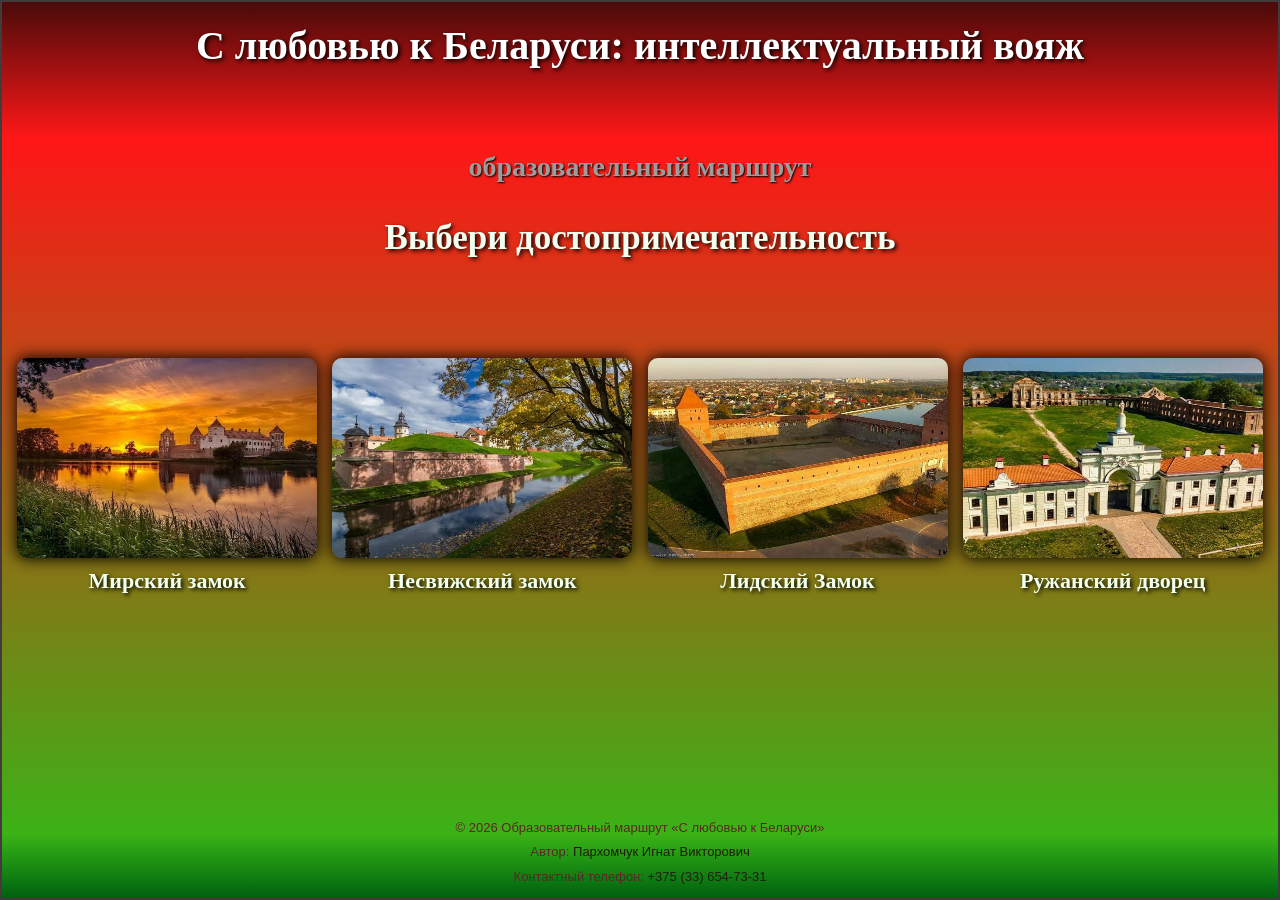
<file: index.html>
<!DOCTYPE html>
<html lang="ru">

<head>
    <meta charset="UTF-8">
    <meta name="viewport" content="width=device-width, initial-scale=1.0">
    <title>Образовательный маршрут «С любовью к Беларуси: интеллектуальный вояж»</title>
    <link rel="stylesheet" href="./css/style.css">
</head>

<body class="index">

    <div class="wrap-index">
        <h1>С любовью к Беларуси: интеллектуальный вояж</h1>
        <h2 class="podzagolovok">образовательный маршрут</h2>
        <h2 class="otstup">Выбери достопримечательность</h2>





        <div class="imges">

            <div class="standart_block">
                <div class="card">
                    <a href="./mir.html">
                        <img src="./img/mir1.jpg" alt="мирский замок" class="pict-index">
                    </a>
                </div>
                <h3 class="h3-index">Мирский замок</h3>

            </div>


            <div class="standart_block">
                <div class="card"><a href="./nesvig.html">
                        <img src="./img/nesv1.jpg" alt="несвижский замок" class="pict-index"></a></div>

                <h3 class="h3-index">Несвижский замок</h3>

            </div>




            <div class="standart_block">
                <div class="card"><a href="./lida.html">
                        <img src="./img/lida1.jpg" alt="лидский замок" class="pict-index"></a></div>
                <h3 class="h3-index">Лидский Замок</h3>

            </div>

            <div class="standart_block">
                <div class="card"><a href="./ruga.html">
                        <img src="./img/rujan1.jpg" alt="ружанский замок" class="pict-index"></a></div>
                <h3 class="h3-index">Ружанский дворец</h3>

            </div>





        </div>
        <footer class="footer">
            <div class="footer-content">
                <p>© 2026 Образовательный маршрут «С любовью к Беларуси»</p>
                <p>Автор: <span class="author-name">Пархомчук Игнат Викторович</span></p>
                <p>Контактный телефон: <a href="tel:+375336547331">+375 (33) 654-73-31</a></p>
            </div>
        </footer>

    </div>


</body>

</html>
</file>
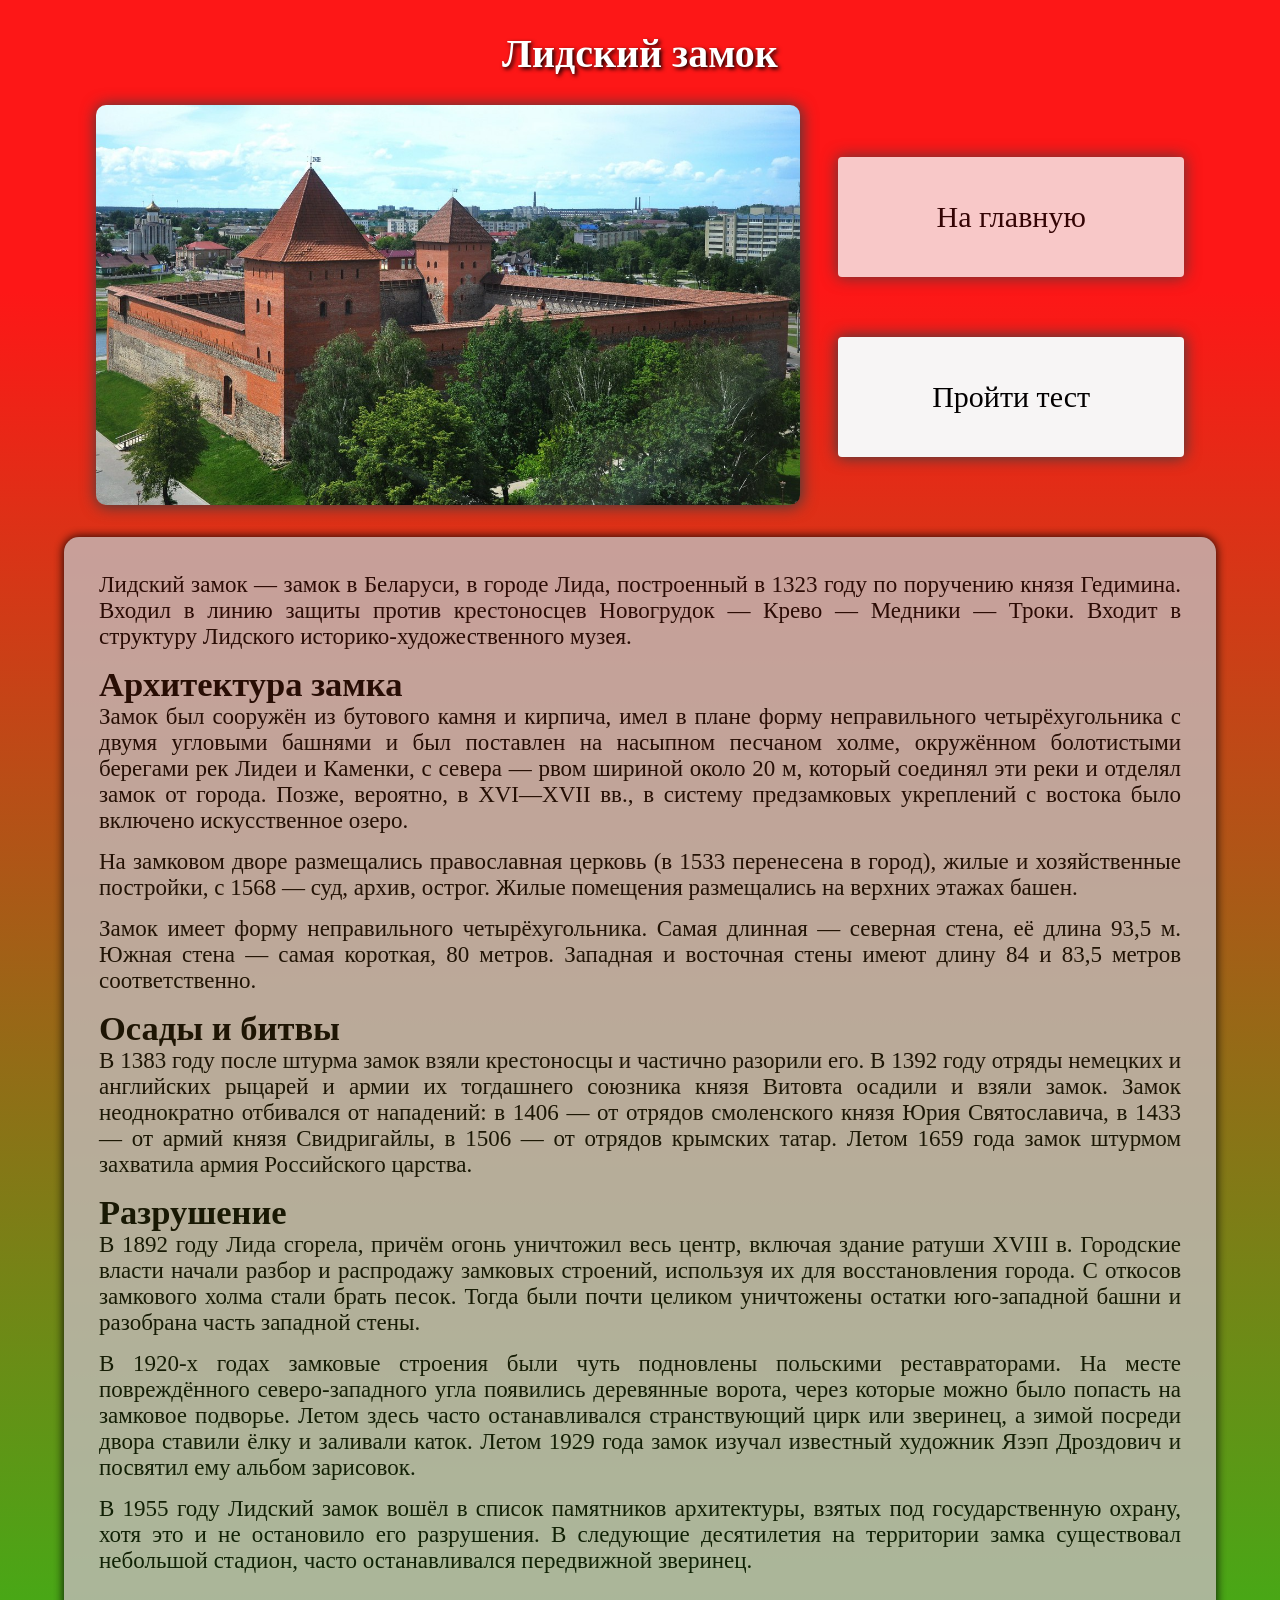
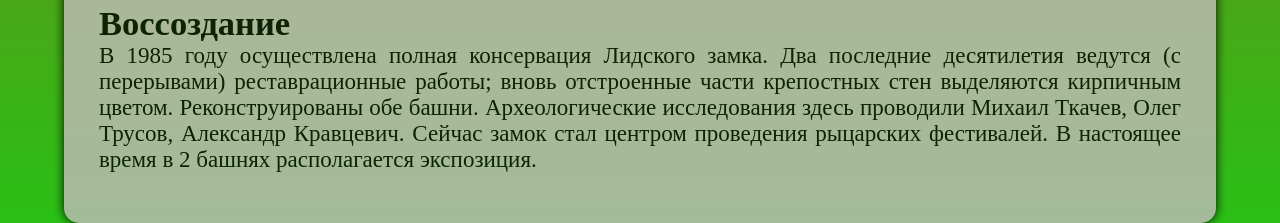
<file: lida.html>
<!DOCTYPE html>
<html lang="ru">

<head>
    <meta charset="UTF-8">
    <meta name="viewport" content="width=device-width, initial-scale=1.0">
    <title>Лидский замок</title>
    <link rel="stylesheet" href="./css/style.css">
    <link rel="stylesheet" href="./css/animate.css">
</head>

<body>
    <div class="wrap_mir">
        <h1 class="wow animate__fadeInDown" data-wow-delay=0.05s>Лидский замок</h1>
        <div class="block-top">

            <div><img src="./img/lida 23.jpg" alt="" class="mir2  wow animate__fadeInLeft" data-wow-delay=0.5s></div>

            <div class="interactive ">
                <div class="knopki vosvrat wow animate__fadeInRight" data-wow-delay=0.7s><a href="./index.html"
                        class="a-interactiv">На главную</a></div>
                <div class="knopki test wow animate__fadeInRight" data-wow-delay=0.9s><a href="./lida_test.html"
                        class="a-interactiv ">Пройти тест</a></div>
            </div>

        </div>

        <div class="mirinfo">
            <p>Лидский замок — замок в Беларуси, в городе Лида, построенный в 1323 году по поручению князя Гедимина.
                Входил в линию защиты против крестоносцев Новогрудок — Крево — Медники — Троки. Входит в структуру
                Лидского историко-художественного музея.
            </p>
            <h2> Архитектура замка</h2>
            <p>


                Замок был сооружён из бутового камня и кирпича, имел в плане форму неправильного четырёхугольника с
                двумя угловыми башнями и был поставлен на насыпном песчаном холме, окружённом болотистыми берегами рек
                Лидеи и Каменки, с севера — рвом шириной около 20 м, который соединял эти реки и отделял замок от
                города. Позже, вероятно, в XVI—XVII вв., в систему предзамковых укреплений с востока было включено
                искусственное озеро.</p>

            <p>На замковом дворе размещались православная церковь (в 1533 перенесена в город), жилые и хозяйственные
                постройки, с 1568 — суд, архив, острог. Жилые помещения размещались на верхних этажах башен.</p>

            <p>
                Замок имеет форму неправильного четырёхугольника. Самая длинная — северная стена, её длина 93,5 м. Южная
                стена — самая короткая, 80 метров. Западная и восточная стены имеют длину 84 и 83,5 метров
                соответственно.</p>
            <h2>Осады и битвы</h2>
            <p>
                В 1383 году после штурма замок взяли крестоносцы и частично разорили его. В 1392 году отряды немецких и
                английских рыцарей и армии их тогдашнего союзника князя Витовта осадили и взяли замок. Замок
                неоднократно отбивался от нападений: в 1406 — от отрядов смоленского князя Юрия Святославича, в 1433 —
                от армий князя Свидригайлы, в 1506 — от отрядов крымских татар. Летом 1659 года замок штурмом захватила
                армия Российского царства.</p>
            <h2>Разрушение</h2>
            <p>


                В 1892 году Лида сгорела, причём огонь уничтожил весь центр, включая здание ратуши XVIII в. Городские
                власти начали разбор и распродажу замковых строений, используя их для восстановления города. С откосов
                замкового холма стали брать песок. Тогда были почти целиком уничтожены остатки юго-западной башни и
                разобрана часть западной стены.</p>

            <p>В 1920-х годах замковые строения были чуть подновлены польскими реставраторами. На месте повреждённого
                северо-западного угла появились деревянные ворота, через которые можно было попасть на замковое
                подворье. Летом здесь часто останавливался странствующий цирк или зверинец, а зимой посреди двора
                ставили ёлку и заливали каток. Летом 1929 года замок изучал известный художник Язэп Дроздович и посвятил
                ему альбом зарисовок.</p>

            <p> В 1955 году Лидский замок вошёл в список памятников архитектуры, взятых под государственную охрану, хотя
                это и не остановило его разрушения. В следующие десятилетия на территории замка существовал небольшой
                стадион, часто останавливался передвижной зверинец.</p>
            </p>
            <h2>Воссоздание</h2>
            <p>
                В 1985 году осуществлена полная консервация Лидского замка. Два последние десятилетия ведутся (с
                перерывами) реставрационные работы; вновь отстроенные части крепостных стен выделяются кирпичным цветом.
                Реконструированы обе башни. Археологические исследования здесь проводили Михаил Ткачев, Олег Трусов,
                Александр Кравцевич. Сейчас замок стал центром проведения рыцарских фестивалей. В настоящее время в 2
                башнях располагается экспозиция.</p>
        </div>

    </div>

    <script src="js/wow.min.js"></script>
    <!-- <script src="js/main.js"></script> -->

    <script>
        var wow = new WOW({
            boxClass: 'wow',
            animateClass: 'animate__animated',  // 👈 вместо 'animated'
            offset: 0,
            mobile: true,
            live: true
        });
        wow.init();
    </script>
</body>

</html>
</file>
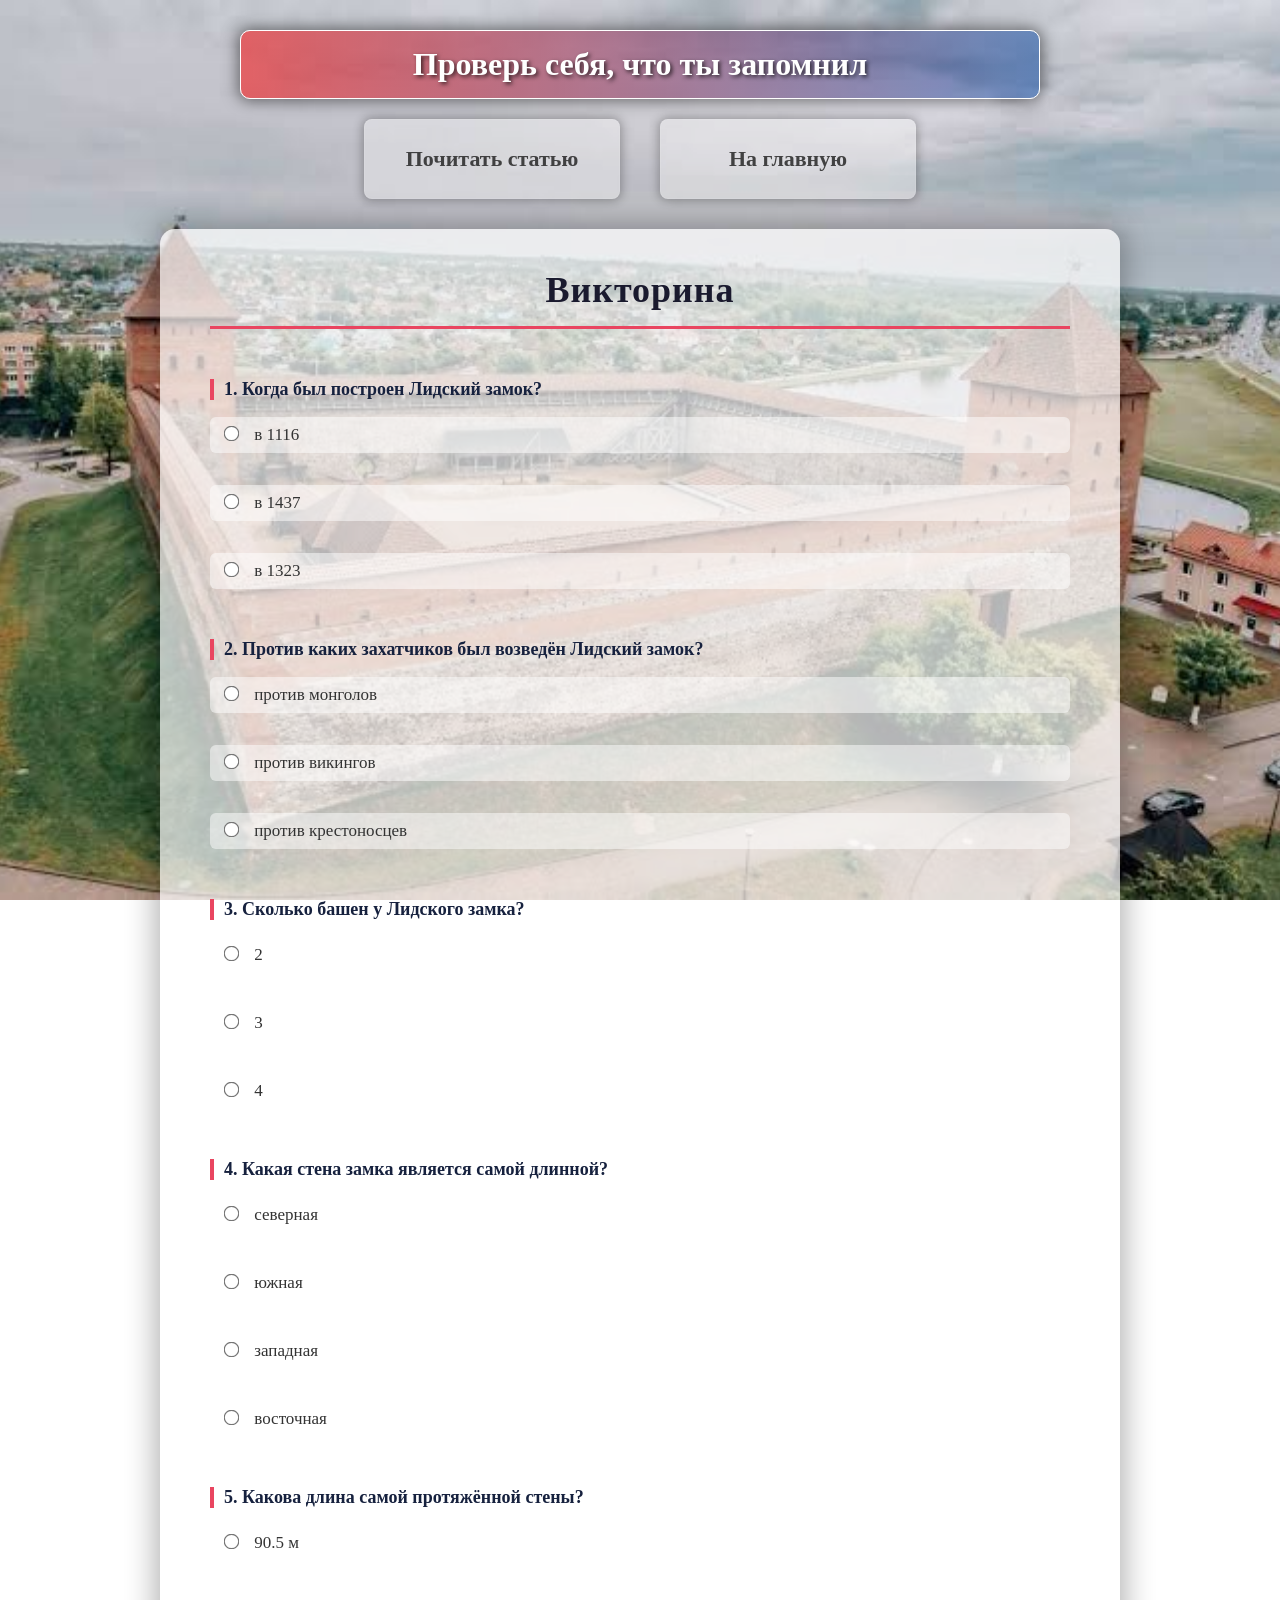
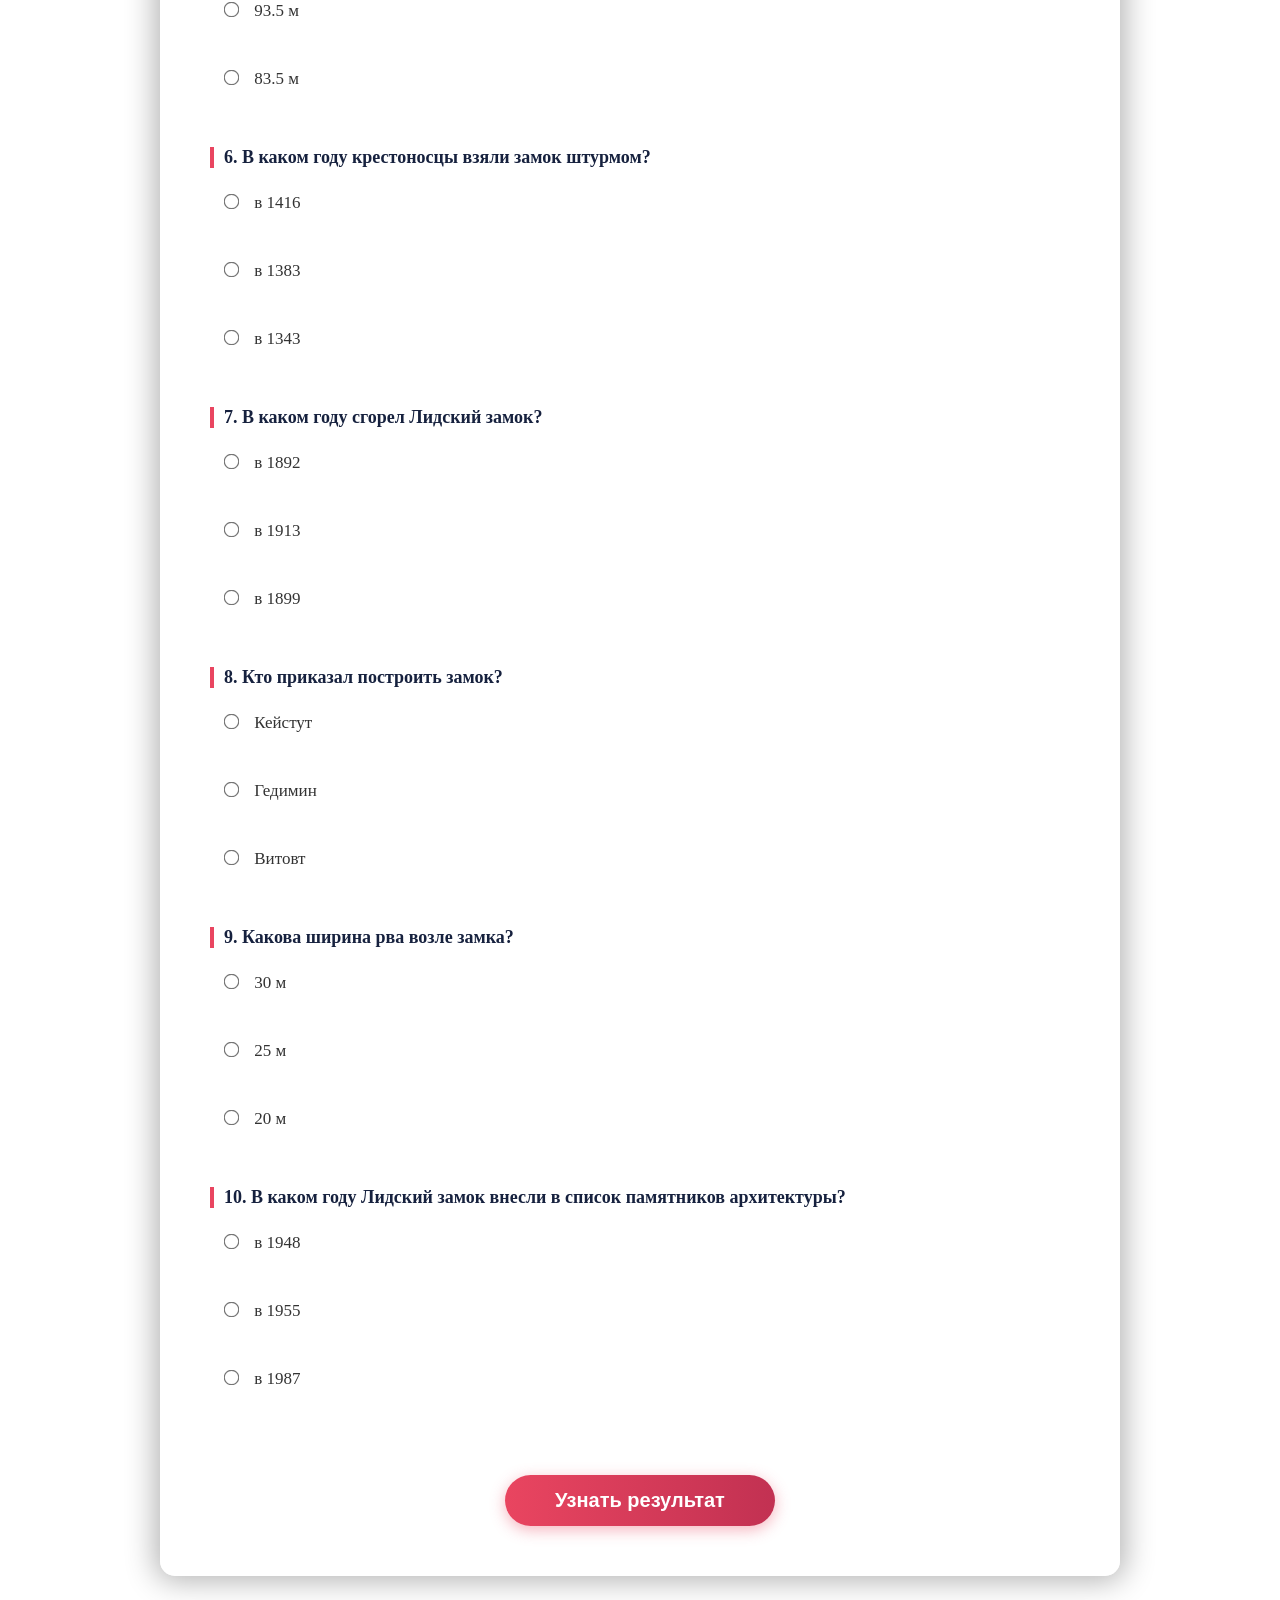
<file: lida_test.html>
<!DOCTYPE html>
<html lang="ru">

<head>
    <meta charset="UTF-8">
    <meta name="viewport" content="width=device-width, initial-scale=1.0">
    <title>Викторина по Лидскому замку</title>
    <link rel="stylesheet" href="./css/style.css">
    <link rel="stylesheet" href="./css/animate.css">
</head>

<body>
 <div class="wrap-lida_test">



        <h1 class="h1_test wow animate__fadeInDown" data-wow-delay=0.05s  > Проверь себя, что ты запомнил</h1>





        <div class="test_top_container">

            <div class="na_mir knopki mir-test-button wow animate__fadeInLeft" data-wow-delay=0.5s >
                <a href="./lida.html" class="a-interactiv">Почитать статью</a>
            </div>



            <div class="na_index knopki mir-test-button wow animate__fadeInRight" data-wow-delay=0.7s>
                <a href="./index.html" class="a-interactiv">На главную</a>
            </div>


        </div>


        <div div class="quiz-container">
            <h2>Викторина</h2>
            <form id="quizForm">
                <p>1. Когда был построен Лидский замок?</p>
                <label><input type="radio" name="q1" value="wrong"> в 1116</label><br>
                <label><input type="radio" name="q1" value="wrong"> в 1437</label><br>
                <label><input type="radio" name="q1" value="right"> в 1323</label><br>

                <p>2. Против каких захатчиков был возведён Лидский замок?</p>
                <label><input type="radio" name="q2" value="wrong"> против монголов</label><br>
                <label><input type="radio" name="q2" value="wrong"> против викингов</label><br>
                <label><input type="radio" name="q2" value="right"> против крестоносцев</label><br>

                <p>3. Сколько башен у Лидского замка?</p>
                <label><input type="radio" name="q3" value="right"> 2</label><br>
                <label><input type="radio" name="q3" value="wrong"> 3</label><br>
                <label><input type="radio" name="q3" value="wrong"> 4</label><br>
               

                <p>4. Какая стена замка является самой длинной?</p>
                <label><input type="radio" name="q4" value="right"> северная</label><br>
                <label><input type="radio" name="q4" value="wrong"> южная</label><br>
                <label><input type="radio" name="q4" value="wrong"> западная</label><br>
                <label><input type="radio" name="q4" value="wrong"> восточная</label><br>
                

                <p>5. Какова длина самой протяжённой стены?</p>
                <label><input type="radio" name="q5" value="wrong"> 90.5 м</label><br>
                <label><input type="radio" name="q5" value="right"> 93.5 м</label><br>
                <label><input type="radio" name="q5" value="wrong"> 83.5 м</label><br>

                <p>6. В каком году крестоносцы взяли замок штурмом?</p>
                <label><input type="radio" name="q6" value="wrong"> в 1416</label><br>
                <label><input type="radio" name="q6" value="right"> в 1383</label><br>
                <label><input type="radio" name="q6" value="wrong"> в 1343</label><br>

                <p>7. В каком году сгорел Лидский замок?</p>
                <label><input type="radio" name="q7" value="right"> в 1892</label><br>
                <label><input type="radio" name="q7" value="wrong"> в 1913</label><br>
                <label><input type="radio" name="q7" value="wrong"> в 1899</label><br>

                <p>8. Кто приказал построить замок?</p>
                <label><input type="radio" name="q8" value="wrong"> Кейстут</label><br>
                <label><input type="radio" name="q8" value="right"> Гедимин</label><br>
                <label><input type="radio" name="q8" value="wrong"> Витовт</label><br>

                <p>9. Какова ширина рва возле замка? </p>
                <label><input type="radio" name="q9" value="wrong"> 30 м</label><br>
                <label><input type="radio" name="q9" value="wrong"> 25 м</label><br>
                <label><input type="radio" name="q9" value="right"> 20 м</label><br>

                <p>10. В каком году Лидский замок внесли в список памятников архитектуры?</p>
                <label><input type="radio" name="q10" value="wrong"> в 1948</label><br>
                <label><input type="radio" name="q10" value="right"> в 1955</label><br>
                <label><input type="radio" name="q10" value="wrong"> в 1987</label><br>
                <br>
                <button type="button" onclick="checkQuiz()">Узнать результат</button>
            </form>
        </div>
        <div id="result"></div>


    </div>
    <script>
    function checkQuiz() {
        // ===== ВОПРОСЫ С RADIO (один ответ) =====
        const q1 = document.querySelector('input[name="q1"]:checked');
        const q2 = document.querySelector('input[name="q2"]:checked');
        const q3 = document.querySelector('input[name="q3"]:checked');
        const q4 = document.querySelector('input[name="q4"]:checked');
        const q5 = document.querySelector('input[name="q5"]:checked');
        const q6 = document.querySelector('input[name="q6"]:checked');
        const q7 = document.querySelector('input[name="q7"]:checked');
        const q8 = document.querySelector('input[name="q8"]:checked');
        const q9 = document.querySelector('input[name="q9"]:checked');
        const q10 = document.querySelector('input[name="q10"]:checked');

        // ===== ВОПРОС С CHECKBOX (несколько ответов) =====
        const q3Checked = document.querySelectorAll('input[name="q3"]:checked');
        
        let score = 0;
        let totalQuestions = 10;
        let correctAnswers = [];

        // ---- Проверка вопроса 1 ----
        if (q1 && q1.value === 'right') {
            score++;
            correctAnswers.push(1);
        }

        // ---- Проверка вопроса 2 ----
        if (q3 && q3.value === 'right') {
            score++;
            correctAnswers.push(3);
        }

        

        if (q2 && q2.value === 'right') {
            score++;
            correctAnswers.push(2);
        }

        // ---- Проверка вопроса 4 ----
        if (q4 && q4.value === 'right') {
            score++;
            correctAnswers.push(4);
        }

        // ---- Проверка вопроса 5 ----
        if (q5 && q5.value === 'right') {
            score++;
            correctAnswers.push(5);
        }

        // ---- Проверка вопроса 6 ----
        if (q6 && q6.value === 'right') {
            score++;
            correctAnswers.push(6);
        }

        // ---- Проверка вопроса 7 ----
        if (q7 && q7.value === 'right') {
            score++;
            correctAnswers.push(7);
        }

        // ---- Проверка вопроса 8 ----
        if (q8 && q8.value === 'right') {
            score++;
            correctAnswers.push(8);
        }

        // ---- Проверка вопроса 9 ----
        if (q9 && q9.value === 'right') {
            score++;
            correctAnswers.push(9);
        }

        // ---- Проверка вопроса 10 ----
        if (q10 && q10.value === 'right') {
            score++;
            correctAnswers.push(10);
        }

        // ===== ВЫВОД РЕЗУЛЬТАТА =====
        const resultDiv = document.getElementById('result');
        
        // Оценка в процентах
        const percentage = Math.round((score / totalQuestions) * 100);
        
        // Текст результата
        let message = `✅ Правильных ответов: ${score} из ${totalQuestions} (${percentage}%)`;
        
        // Дополнительные комментарии в зависимости от результата
        if (percentage === 100) {
            message += '  Отлично! Ты знаешь всё о Лидском замке!';
        } else if (percentage >= 80) {
            message += '  Хороший результат! Ты много запомнил!';
        } else if (percentage >= 60) {
            message += '  Неплохо, но стоит перечитать статью ещё раз.';
        } else if (percentage >= 40) {
            message += '  Попробуй ещё раз, внимательнее читай статью.';
        } else {
            message += '  Рекомендуем перечитать статью и пройти тест заново.';
        }

        // Показываем номера правильных вопросов
        if (correctAnswers.length > 0) {
            message += `<br><small>✅ Правильные ответы на следующие вопросы: ${correctAnswers.join(', ')}</small>`;
        }

        resultDiv.innerHTML = message;
        resultDiv.style.display = 'block';
        
        // Плавная прокрутка к результату
        resultDiv.scrollIntoView({ behavior: 'smooth', block: 'center' });
    }
</script>

    
        <script src="js/wow.min.js"></script>
    <!-- <script src="js/main.js"></script> -->

    <script>
    var wow = new WOW({
        boxClass: 'wow',
        animateClass: 'animate__animated',  // 👈 вместо 'animated'
        offset: 0,
        mobile: true,
        live: true
    });
    wow.init();
    </script>
    
</body>

</html>
</file>
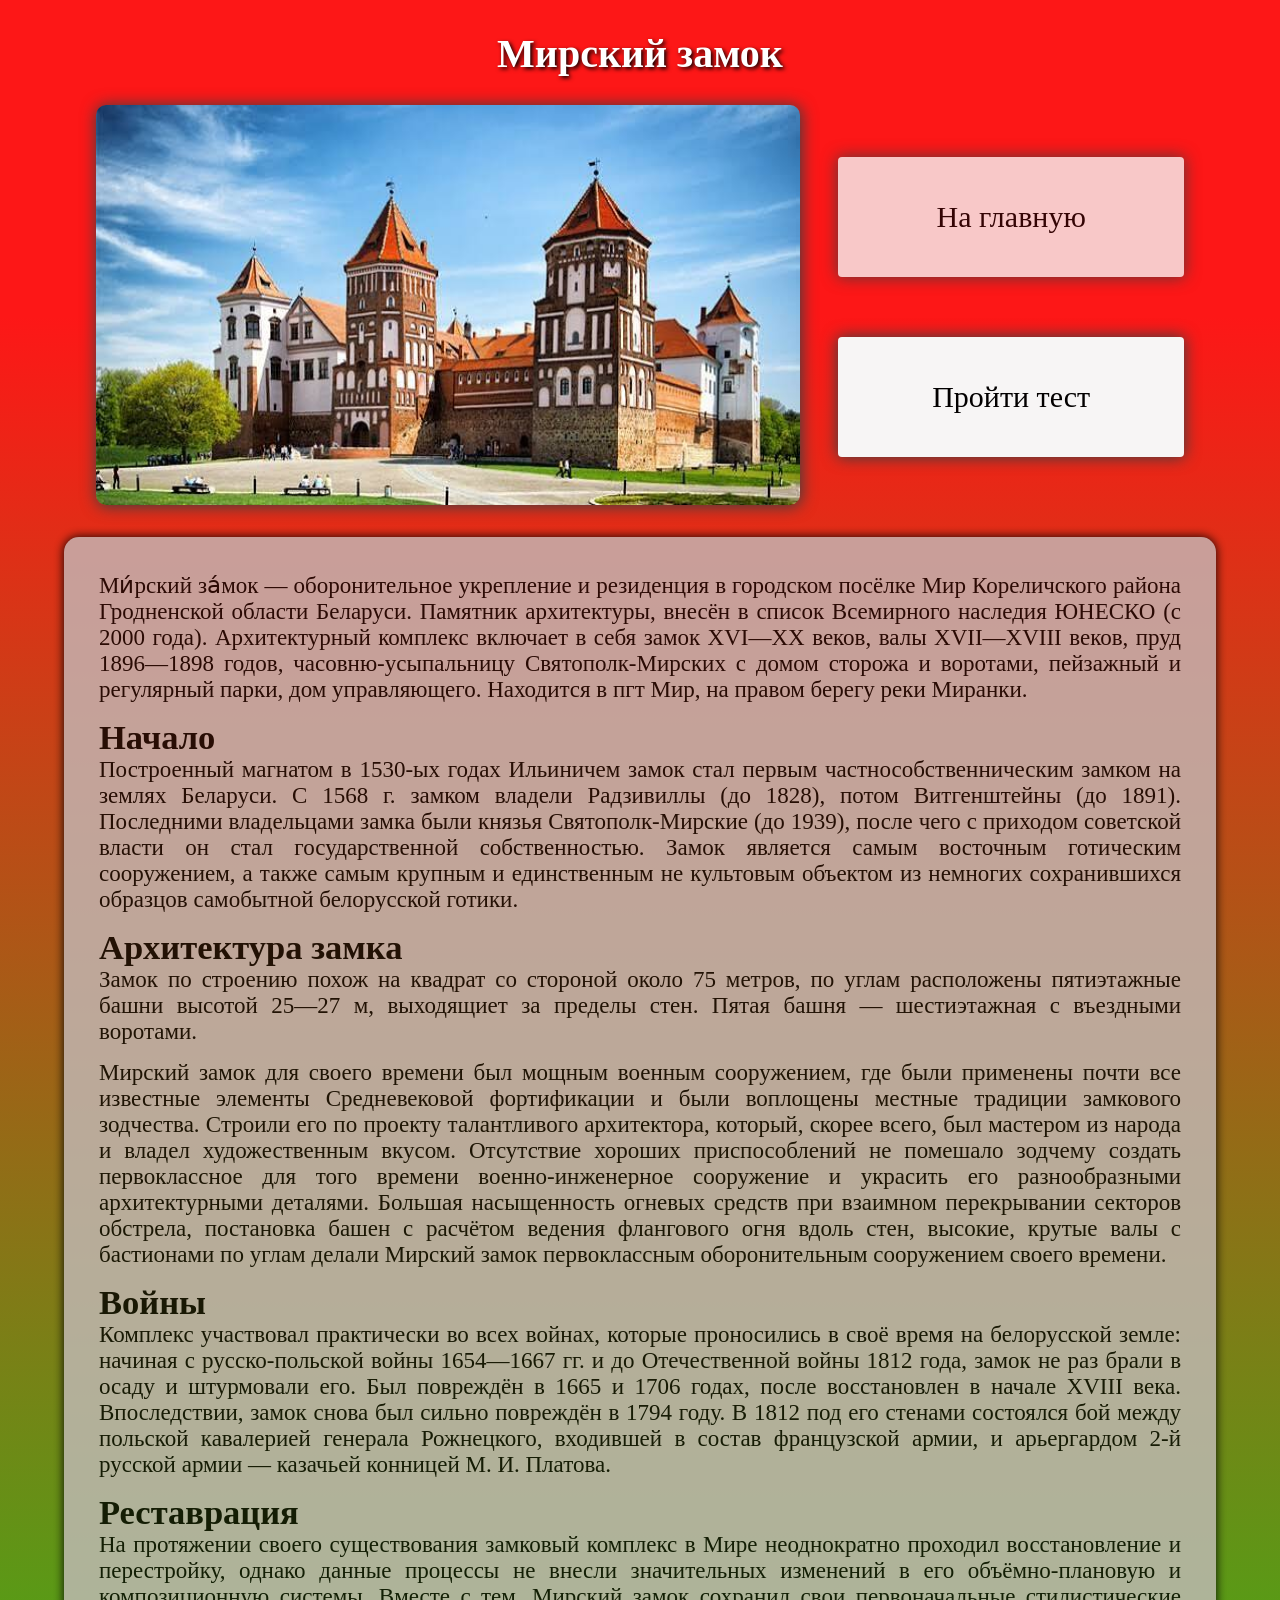
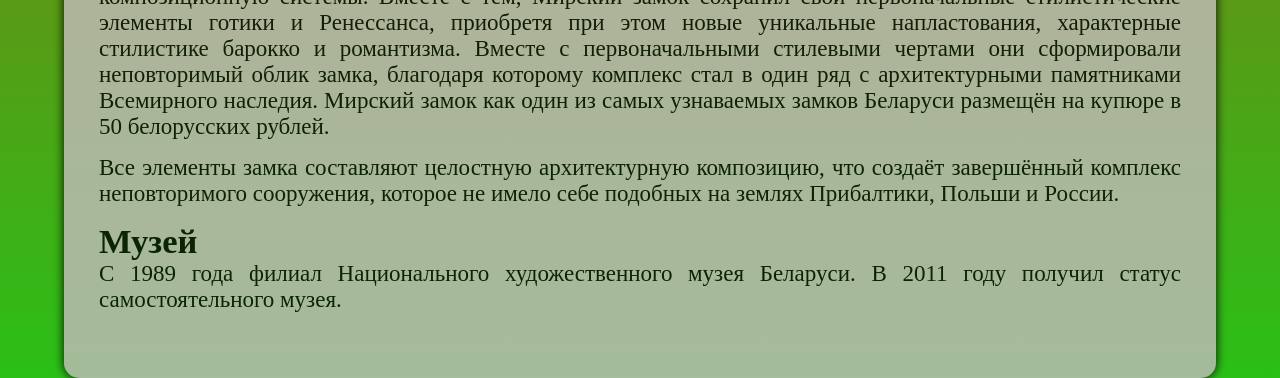
<file: mir.html>
<!DOCTYPE html>
<html lang="ru">

<head>
    <meta charset="UTF-8">
    <meta name="viewport" content="width=device-width, initial-scale=1.0">
    <title>Мирский замок</title>
    <link rel="stylesheet" href="./css/style.css">
    <link rel="stylesheet" href="./css/animate.css">
</head>

<body>

    <div class="wrap_mir">
    <h1 class="mir-h1 wow animate__fadeInDown" data-wow-delay=0.05s >Мирский замок</h1>
    <div class="block-top">

        <div ><img src="./img/mir_info.jpg" alt="" class="mir2  wow animate__fadeInLeft" data-wow-delay=0.5s></div>

        <div class="interactive ">
            <div class="knopki vosvrat wow animate__fadeInRight" data-wow-delay=0.7s><a href="./index.html" class="a-interactiv" >На главную</a></div>
            <div class="knopki test wow animate__fadeInRight" data-wow-delay=0.9s><a href="./mir_test.html" class="a-interactiv ">Пройти тест</a></div>
        </div>

    </div>

    <div class="mirinfo">
        <p >Ми́рский за́мок — оборонительное укрепление и резиденция в городском посёлке Мир Кореличского
            района Гродненской области Беларуси. Памятник архитектуры, внесён в список Всемирного наследия ЮНЕСКО (с
            2000 года). Архитектурный комплекс включает в себя замок XVI—XX веков, валы XVII—XVIII веков, пруд 1896—1898
            годов, часовню-усыпальницу Святополк-Мирских с домом сторожа и воротами, пейзажный и регулярный парки, дом
            управляющего. Находится в пгт Мир, на правом берегу реки Миранки.
        </p>
<h2>Начало</h2>
        <p>
            
            Построенный магнатом в 1530-ых годах Ильиничем замок стал первым частнособственническим замком на землях
            Беларуси. С 1568 г. замком владели Радзивиллы (до 1828), потом Витгенштейны (до 1891). Последними
            владельцами замка были князья Святополк-Мирские (до 1939), после чего с приходом советской власти он стал
            государственной собственностью. Замок является самым восточным готическим сооружением, а также самым крупным
            и единственным не культовым объектом из немногих сохранившихся образцов самобытной белорусской готики.</p>
<h2>Архитектура замка</h2>
            <p>Замок по строению похож на квадрат со стороной около 75 метров, по углам расположены пятиэтажные башни
            высотой 25—27 м, выходящиет за пределы стен. Пятая башня — шестиэтажная с въездными воротами.</p>
            <p>Мирский замок для своего времени был мощным военным сооружением, где были применены почти все известные
            элементы Средневековой фортификации и были воплощены местные традиции замкового зодчества. Строили его по
            проекту талантливого архитектора, который, скорее всего, был мастером из народа и владел художественным
            вкусом. Отсутствие хороших приспособлений не помешало зодчему создать первоклассное для того времени
            военно-инженерное сооружение и украсить его разнообразными архитектурными деталями. Большая насыщенность
            огневых средств при взаимном перекрывании секторов обстрела, постановка башен с расчётом ведения флангового
            огня вдоль стен, высокие, крутые валы с бастионами по углам делали Мирский замок первоклассным
            оборонительным сооружением своего времени.</p>
<h2>Войны</h2>
           <p> Комплекс участвовал практически во всех войнах, которые проносились в своё время на белорусской земле:
            начиная с русско-польской войны 1654—1667 гг. и до Отечественной войны 1812 года, замок не раз брали в осаду
            и штурмовали его. Был повреждён в 1665 и 1706 годах, после восстановлен в начале XVIII века. Впоследствии,
            замок снова был сильно повреждён в 1794 году. В 1812 под его стенами состоялся бой между польской кавалерией
            генерала Рожнецкого, входившей в состав французской армии, и арьергардом 2-й русской армии — казачьей
            конницей М. И. Платова.</p>

            <h2>Реставрация</h2>

            <p>На протяжении своего существования замковый комплекс в Мире неоднократно проходил восстановление и
            перестройку, однако данные процессы не внесли значительных изменений в его объёмно-плановую и композиционную
            системы. Вместе с тем, Мирский замок сохранил свои первоначальные стилистические элементы готики и
            Ренессанса, приобретя при этом новые уникальные напластования, характерные стилистике барокко и романтизма.
            Вместе с первоначальными стилевыми чертами они сформировали неповторимый облик замка, благодаря которому
            комплекс стал в один ряд с архитектурными памятниками Всемирного наследия. Мирский замок как один из самых
            узнаваемых замков Беларуси размещён на купюре в 50 белорусских рублей.</p>

           <p>Все элементы замка составляют целостную архитектурную композицию, что создаёт завершённый комплекс
            неповторимого сооружения, которое не имело себе подобных на землях Прибалтики, Польши и России.</p> 
<h2>Музей</h2>
           <p> С 1989 года филиал Национального художественного музея Беларуси. В 2011 году получил статус самостоятельного
            музея.</p>
        </p>
    </div>

    </div>
   
        <script src="js/wow.min.js"></script>
    <!-- <script src="js/main.js"></script> -->

    <script>
    var wow = new WOW({
        boxClass: 'wow',
        animateClass: 'animate__animated',  
        offset: 0,
        mobile: true,
        live: true
    });
    wow.init();
    </script>
</body>

</html>
</file>
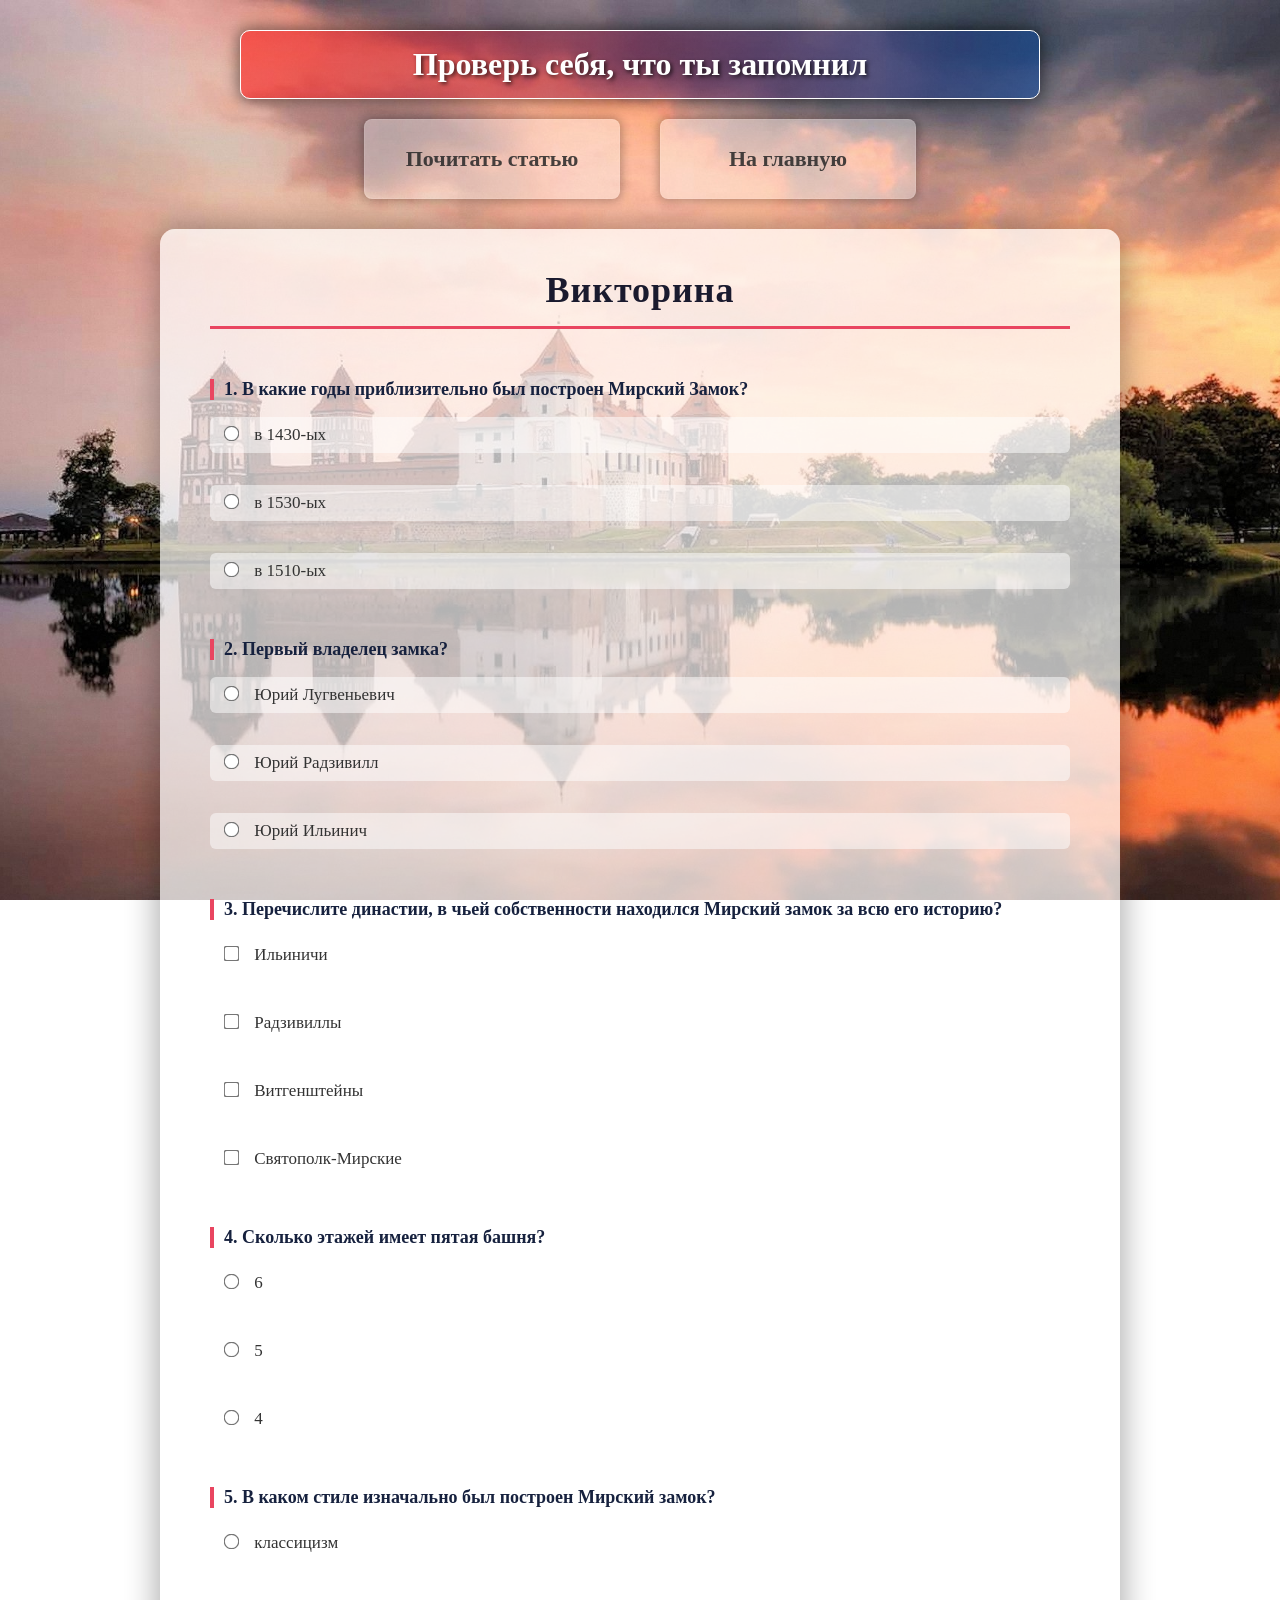
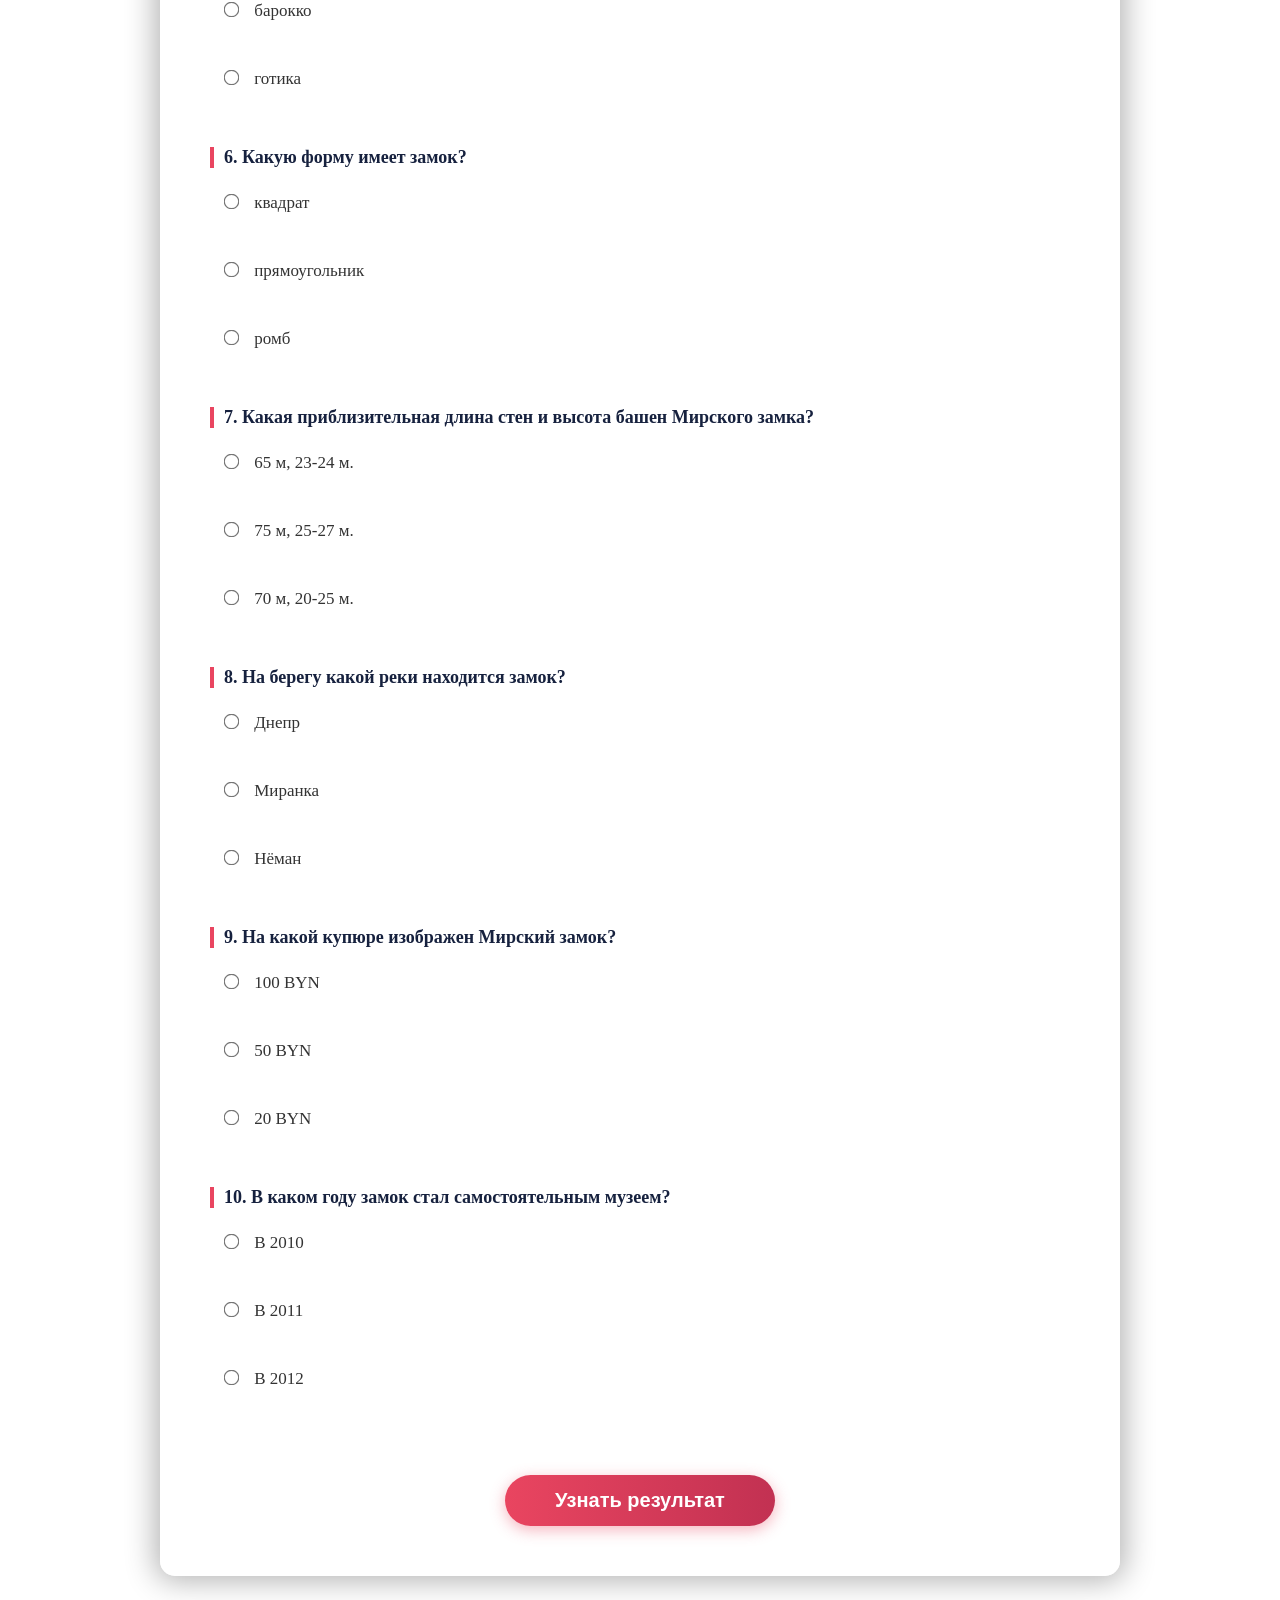
<file: mir_test.html>
<!DOCTYPE html>
<html lang="ru">

<head>
    <meta charset="UTF-8">
    <meta name="viewport" content="width=device-width, initial-scale=1.0">
    <title>Викторина по Мирскому замку</title>
    <link rel="stylesheet" href="./css/style.css">
    <link rel="stylesheet" href="./css/animate.css">
</head>

<body>

    <div class="wrap-mir_test">



        <h1 class="h1_test wow animate__fadeInDown" data-wow-delay=0.05s > Проверь себя, что ты запомнил</h1>





        <div class="test_top_container">

            <div class="na_mir knopki mir-test-button wow animate__fadeInLeft" data-wow-delay=0.5s>
                <a href="./mir.html" class="a-interactiv">Почитать статью</a>
            </div>



            <div class="na_index knopki mir-test-button wow animate__fadeInRight" data-wow-delay=0.7s>
                <a href="./index.html" class="a-interactiv">На главную</a>
            </div>


        </div>


        <div div class="quiz-container">
            <h2>Викторина</h2>
            <form id="quizForm">
                <p>1. В какие годы приблизительно был построен Мирский Замок?</p>
                <label><input type="radio" name="q1" value="wrong"> в 1430-ых</label><br>
                <label><input type="radio" name="q1" value="right"> в 1530-ых</label><br>
                <label><input type="radio" name="q1" value="wrong"> в 1510-ых</label><br>

                <p>2. Первый владелец замка?</p>
                <label><input type="radio" name="q2" value="wrong"> Юрий Лугвеньевич</label><br>
                <label><input type="radio" name="q2" value="wrong"> Юрий Радзивилл</label><br>
                <label><input type="radio" name="q2" value="right"> Юрий Ильинич</label><br>

                <p>3. Перечислите династии, в чьей собственности находился Мирский замок за всю его историю?</p>
                <label><input type="checkbox" name="q3" value="right"> Ильиничи</label><br>
                <label><input type="checkbox" name="q3" value="right"> Радзивиллы</label><br>
                <label><input type="checkbox" name="q3" value="right"> Витгенштейны</label><br>
                <label><input type="checkbox" name="q3" value="right"> Святополк-Мирские</label><br>

                <p>4. Сколько этажей имеет пятая башня?</p>
                <label><input type="radio" name="q4" value="right"> 6</label><br>
                <label><input type="radio" name="q4" value="wrong"> 5</label><br>
                <label><input type="radio" name="q4" value="wrong"> 4</label><br>

                <p>5. В каком стиле изначально был построен Мирский замок?</p>
                <label><input type="radio" name="q5" value="wrong"> классицизм</label><br>
                <label><input type="radio" name="q5" value="wrong"> барокко</label><br>
                <label><input type="radio" name="q5" value="right"> готика</label><br>

                <p>6. Какую форму имеет замок?</p>
                <label><input type="radio" name="q6" value="right"> квадрат</label><br>
                <label><input type="radio" name="q6" value="wrong"> прямоугольник</label><br>
                <label><input type="radio" name="q6" value="wrong"> ромб</label><br>

                <p>7. Какая приблизительная длина стен и высота башен Мирского замка?</p>
                <label><input type="radio" name="q7" value="wrong"> 65 м, 23-24 м.</label><br>
                <label><input type="radio" name="q7" value="right"> 75 м, 25-27 м.</label><br>
                <label><input type="radio" name="q7" value="wrong"> 70 м, 20-25 м.</label><br>

                <p>8. На берегу какой реки находится замок?</p>
                <label><input type="radio" name="q8" value="wrong"> Днепр</label><br>
                <label><input type="radio" name="q8" value="right"> Миранка</label><br>
                <label><input type="radio" name="q8" value="wrong"> Нёман</label><br>

                <p>9. На какой купюре изображен Мирский замок?</p>
                <label><input type="radio" name="q9" value="wrong"> 100 BYN</label><br>
                <label><input type="radio" name="q9" value="right"> 50 BYN</label><br>
                <label><input type="radio" name="q9" value="wrong"> 20 BYN</label><br>

                <p>10. В каком году замок стал самостоятельным музеем?</p>
                <label><input type="radio" name="q10" value="wrong"> В 2010</label><br>
                <label><input type="radio" name="q10" value="right"> В 2011</label><br>
                <label><input type="radio" name="q10" value="wrong"> В 2012</label><br>
                <br>
                <button type="button" onclick="checkQuiz()">Узнать результат</button>
            </form>
        </div>
        <div id="result"></div>


    </div>



<!-- 

    <script>
        function checkQuiz() {
            const q1 = document.querySelector('input[name="q1"]:checked');
            const q2 = document.querySelector('input[name="q2"]:checked');
            const q3 = document.querySelector('input[name="q3"]:checked');
            const q4 = document.querySelector('input[name="q4"]:checked');
            const q5 = document.querySelector('input[name="q5"]:checked');
            const q6 = document.querySelector('input[name="q6"]:checked');
            const q7 = document.querySelector('input[name="q7"]:checked');
            const q8 = document.querySelector('input[name="q8"]:checked');
            const q9 = document.querySelector('input[name="q9"]:checked');
            const q10 = document.querySelector('input[name="q10"]:checked');
            let score = 0;

            if (q1 && q1.value === 'right') score++;
            if (q2 && q2.value === 'right') score++;

            if (q3 && q3.value === 'right') score++;
            if (q4 && q4.value === 'right') score++;

            if (q5 && q5.value === 'right') score++;
            if (q6 && q6.value === 'right') score++;

            if (q7 && q7.value === 'right') score++;
            if (q8 && q8.value === 'right') score++;

            if (q9 && q9.value === 'right') score++;
            if (q10 && q10.value === 'right') score++;


            document.getElementById('result').innerText = `Правильных ответов: ${score} из 10`;
        }
    </script> -->


    <script>
    function checkQuiz() {
        // ===== ВОПРОСЫ С RADIO (один ответ) =====
        const q1 = document.querySelector('input[name="q1"]:checked');
        const q2 = document.querySelector('input[name="q2"]:checked');
        const q4 = document.querySelector('input[name="q4"]:checked');
        const q5 = document.querySelector('input[name="q5"]:checked');
        const q6 = document.querySelector('input[name="q6"]:checked');
        const q7 = document.querySelector('input[name="q7"]:checked');
        const q8 = document.querySelector('input[name="q8"]:checked');
        const q9 = document.querySelector('input[name="q9"]:checked');
        const q10 = document.querySelector('input[name="q10"]:checked');

        // ===== ВОПРОС С CHECKBOX (несколько ответов) =====
        const q3Checked = document.querySelectorAll('input[name="q3"]:checked');
        
        let score = 0;
        let totalQuestions = 10;
        let correctAnswers = [];

        // ---- Проверка вопроса 1 ----
        if (q1 && q1.value === 'right') {
            score++;
            correctAnswers.push(1);
        }

        // ---- Проверка вопроса 2 ----
        if (q2 && q2.value === 'right') {
            score++;
            correctAnswers.push(2);
        }

        // ---- Проверка вопроса 3 (checkbox) ----
        // Правильные ответы: все 4 варианта должны быть отмечены
        const correctValues = ['right', 'right', 'right', 'right'];
        let allChecked = true;
        
        if (q3Checked.length === 4) {
            q3Checked.forEach((el, index) => {
                if (el.value !== correctValues[index]) {
                    allChecked = false;
                }
            });
        } else {
            allChecked = false;
        }

        if (allChecked) {
            score++;
            correctAnswers.push(3);
        }

        // ---- Проверка вопроса 4 ----
        if (q4 && q4.value === 'right') {
            score++;
            correctAnswers.push(4);
        }

        // ---- Проверка вопроса 5 ----
        if (q5 && q5.value === 'right') {
            score++;
            correctAnswers.push(5);
        }

        // ---- Проверка вопроса 6 ----
        if (q6 && q6.value === 'right') {
            score++;
            correctAnswers.push(6);
        }

        // ---- Проверка вопроса 7 ----
        if (q7 && q7.value === 'right') {
            score++;
            correctAnswers.push(7);
        }

        // ---- Проверка вопроса 8 ----
        if (q8 && q8.value === 'right') {
            score++;
            correctAnswers.push(8);
        }

        // ---- Проверка вопроса 9 ----
        if (q9 && q9.value === 'right') {
            score++;
            correctAnswers.push(9);
        }

        // ---- Проверка вопроса 10 ----
        if (q10 && q10.value === 'right') {
            score++;
            correctAnswers.push(10);
        }

        // ===== ВЫВОД РЕЗУЛЬТАТА =====
        const resultDiv = document.getElementById('result');
        
        // Оценка в процентах
        const percentage = Math.round((score / totalQuestions) * 100);
        
        // Текст результата
        let message = `✅ Правильных ответов: ${score} из ${totalQuestions} (${percentage}%)`;
        
        // Дополнительные комментарии в зависимости от результата
        if (percentage === 100) {
            message += '  Отлично! Ты знаешь всё о Мирском замке!';
        } else if (percentage >= 80) {
            message += '  Хороший результат! Ты много запомнил!';
        } else if (percentage >= 60) {
            message += '  Неплохо, но стоит перечитать статью ещё раз.';
        } else if (percentage >= 40) {
            message += '  Попробуй ещё раз, внимательнее читай статью.';
        } else {
            message += '  Рекомендуем перечитать статью и пройти тест заново.';
        }

        // Показываем номера правильных вопросов
        if (correctAnswers.length > 0) {
            message += `<br><small>✅ Правильные ответы на следующие вопросы: ${correctAnswers.join(', ')}</small>`;
        }

        resultDiv.innerHTML = message;
        resultDiv.style.display = 'block';
        
        // Плавная прокрутка к результату
        resultDiv.scrollIntoView({ behavior: 'smooth', block: 'center' });
    }
</script>

    
        <script src="js/wow.min.js"></script>
    <!-- <script src="js/main.js"></script> -->

    <script>
    var wow = new WOW({
        boxClass: 'wow',
        animateClass: 'animate__animated',  // 👈 вместо 'animated'
        offset: 0,
        mobile: true,
        live: true
    });
    wow.init();
    </script>
</body>

</html>
</file>
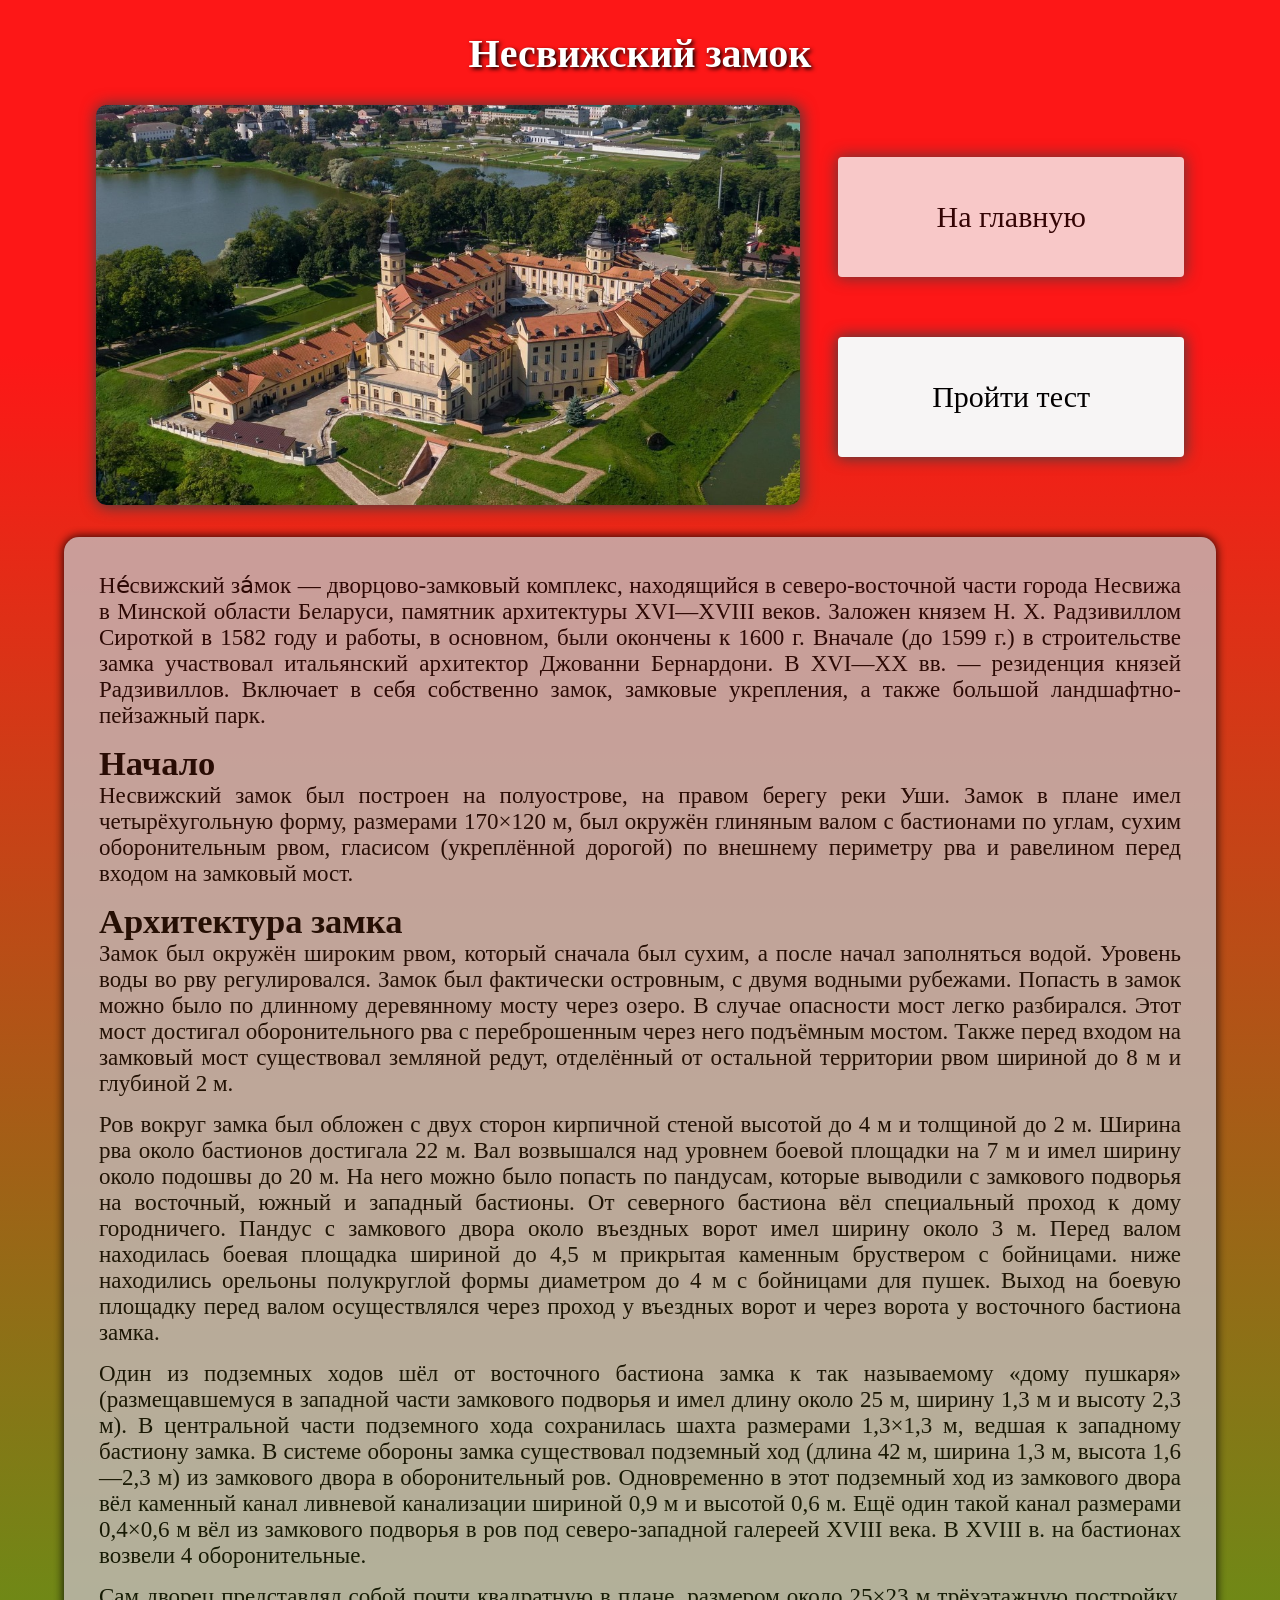
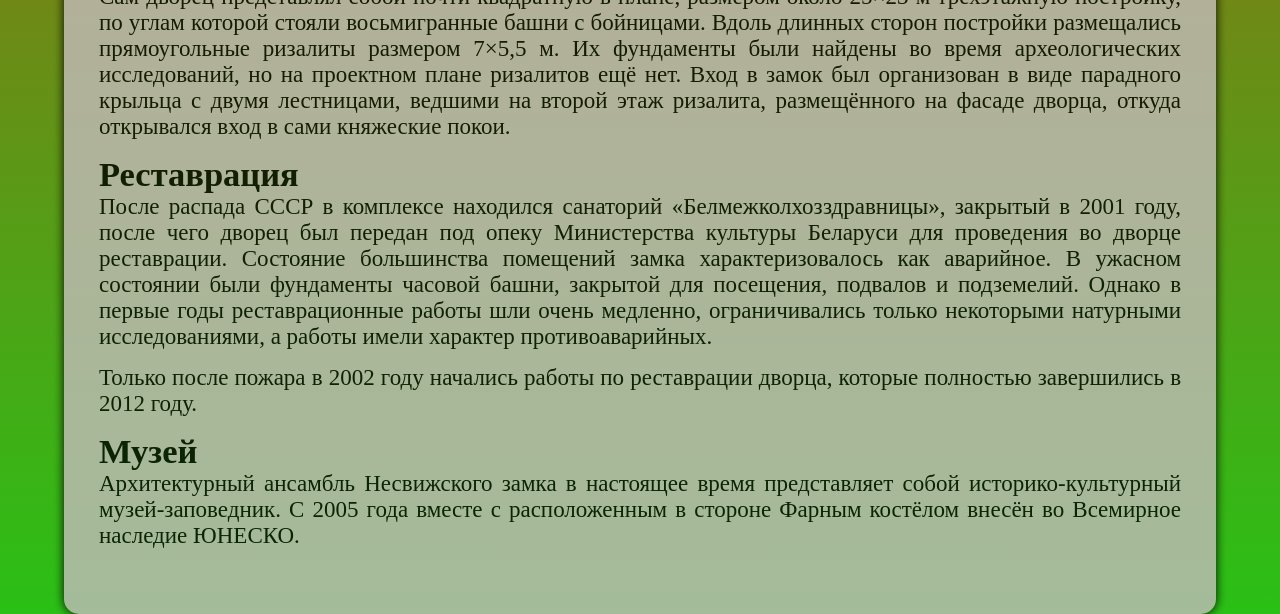
<file: nesvig.html>
<!DOCTYPE html>
<html lang="ru">
<head>
    <meta charset="UTF-8">
    <meta name="viewport" content="width=device-width, initial-scale=1.0">
    <title>Несвижский замок</title>
    <link rel="stylesheet" href="./css/style.css">
    <link rel="stylesheet" href="./css/animate.css">
</head>
<body>
    <div class="wrap_mir">
    <h1 class="wow animate__fadeInDown" data-wow-delay=0.05s>Несвижский замок</h1>
    <div class="block-top">

        <div ><img src="./img/nesvig doc.jpg" alt="" class="mir2  wow animate__fadeInLeft" data-wow-delay=0.5s></div>

        <div class="interactive ">
            <div class="knopki vosvrat wow animate__fadeInRight" data-wow-delay=0.7s><a href="./index.html" class="a-interactiv" >На главную</a></div>
            <div class="knopki test wow animate__fadeInRight" data-wow-delay=0.9s><a href="./nesvigr_test.html" class="a-interactiv ">Пройти тест</a></div>
        </div>

    </div>

    <div class="mirinfo">
        <p >Не́свижский за́мок — дворцово-замковый комплекс, находящийся в северо-восточной части города Несвижа в Минской области Беларуси, памятник архитектуры XVI—XVIII веков. Заложен князем Н. Х. Радзивиллом Сироткой в 1582 году и работы, в основном, были окончены к 1600 г. Вначале (до 1599 г.) в строительстве замка участвовал итальянский архитектор Джованни Бернардони. В XVI—XX вв. — резиденция князей Радзивиллов. Включает в себя собственно замок, замковые укрепления, а также большой ландшафтно-пейзажный парк.
        </p>
<h2>Начало</h2>
        <p>

            Несвижский замок был построен на полуострове, на правом берегу реки Уши. Замок в плане имел четырёхугольную форму, размерами 170×120 м, был окружён глиняным валом с бастионами по углам, сухим оборонительным рвом, гласисом (укреплённой дорогой) по внешнему периметру рва и равелином перед входом на замковый мост.</p>
<h2>Архитектура замка</h2>
            <p>Замок был окружён широким рвом, который сначала был сухим, а после начал заполняться водой. Уровень воды во рву регулировался. Замок был фактически островным, с двумя водными рубежами. Попасть в замок можно было по длинному деревянному мосту через озеро. В случае опасности мост легко разбирался. Этот мост достигал оборонительного рва с переброшенным через него подъёмным мостом. Также перед входом на замковый мост существовал земляной редут, отделённый от остальной территории рвом шириной до 8 м и глубиной 2 м.</p>

           <p> Ров вокруг замка был обложен с двух сторон кирпичной стеной высотой до 4 м и толщиной до 2 м. Ширина рва около бастионов достигала 22 м. Вал возвышался над уровнем боевой площадки на 7 м и имел ширину около подошвы до 20 м. На него можно было попасть по пандусам, которые выводили с замкового подворья на восточный, южный и западный бастионы. От северного бастиона вёл специальный проход к дому городничего. Пандус с замкового двора около въездных ворот имел ширину около 3 м. Перед валом находилась боевая площадка шириной до 4,5 м прикрытая каменным бруствером с бойницами. ниже находились орельоны полукруглой формы диаметром до 4 м с бойницами для пушек. Выход на боевую площадку перед валом осуществлялся через проход у въездных ворот и через ворота у восточного бастиона замка.</p>

            <p>Один из подземных ходов шёл от восточного бастиона замка к так называемому «дому пушкаря» (размещавшемуся в западной части замкового подворья и имел длину около 25 м, ширину 1,3 м и высоту 2,3 м). В центральной части подземного хода сохранилась шахта размерами 1,3×1,3 м, ведшая к западному бастиону замка. В системе обороны замка существовал подземный ход (длина 42 м, ширина 1,3 м, высота 1,6—2,3 м) из замкового двора в оборонительный ров. Одновременно в этот подземный ход из замкового двора вёл каменный канал ливневой канализации шириной 0,9 м и высотой 0,6 м. Ещё один такой канал размерами 0,4×0,6 м вёл из замкового подворья в ров под северо-западной галереей XVIII века. В XVIII в. на бастионах возвели 4 оборонительные.</p>
            

            <p>Сам дворец представлял собой почти квадратную в плане, размером около 25×23 м трёхэтажную постройку, по углам которой стояли восьмигранные башни с бойницами. Вдоль длинных сторон постройки размещались прямоугольные ризалиты размером 7×5,5 м. Их фундаменты были найдены во время археологических исследований, но на проектном плане ризалитов ещё нет. Вход в замок был организован в виде парадного крыльца с двумя лестницами, ведшими на второй этаж ризалита, размещённого на фасаде дворца, откуда открывался вход в сами княжеские покои.</p>
<h2>Реставрация

</h2>
           <p>После распада СССР в комплексе находился санаторий «Белмежколхозздравницы», закрытый в 2001 году, после чего дворец был передан под опеку Министерства культуры Беларуси для проведения во дворце реставрации. Состояние большинства помещений замка характеризовалось как аварийное. В ужасном состоянии были фундаменты часовой башни, закрытой для посещения, подвалов и подземелий. Однако в первые годы реставрационные работы шли очень медленно, ограничивались только некоторыми натурными исследованиями, а работы имели характер противоаварийных.</p> 
           <p>Только после пожара в 2002 году начались работы по реставрации дворца, которые полностью завершились в 2012 году.</p>
<h2>Музей</h2>
           <p>Архитектурный ансамбль Несвижского замка в настоящее время представляет собой историко-культурный музей-заповедник. С 2005 года вместе с расположенным в стороне Фарным костёлом внесён во Всемирное наследие ЮНЕСКО.</p>
        </p>
        
    </div>

    </div>
   
        <script src="js/wow.min.js"></script>
    <!-- <script src="js/main.js"></script> -->

    <script>
    var wow = new WOW({
        boxClass: 'wow',
        animateClass: 'animate__animated',  // 👈 вместо 'animated'
        offset: 0,
        mobile: true,
        live: true
    });
    wow.init();
    </script>
<!-- Code injected by live-server -->
<script>
	// <![CDATA[  <-- For SVG support
	if ('WebSocket' in window) {
		(function () {
			function refreshCSS() {
				var sheets = [].slice.call(document.getElementsByTagName("link"));
				var head = document.getElementsByTagName("head")[0];
				for (var i = 0; i < sheets.length; ++i) {
					var elem = sheets[i];
					var parent = elem.parentElement || head;
					parent.removeChild(elem);
					var rel = elem.rel;
					if (elem.href && typeof rel != "string" || rel.length == 0 || rel.toLowerCase() == "stylesheet") {
						var url = elem.href.replace(/(&|\?)_cacheOverride=\d+/, '');
						elem.href = url + (url.indexOf('?') >= 0 ? '&' : '?') + '_cacheOverride=' + (new Date().valueOf());
					}
					parent.appendChild(elem);
				}
			}
			var protocol = window.location.protocol === 'http:' ? 'ws://' : 'wss://';
			var address = protocol + window.location.host + window.location.pathname + '/ws';
			var socket = new WebSocket(address);
			socket.onmessage = function (msg) {
				if (msg.data == 'reload') window.location.reload();
				else if (msg.data == 'refreshcss') refreshCSS();
			};
			if (sessionStorage && !sessionStorage.getItem('IsThisFirstTime_Log_From_LiveServer')) {
				console.log('Live reload enabled.');
				sessionStorage.setItem('IsThisFirstTime_Log_From_LiveServer', true);
			}
		})();
	}
	else {
		console.error('Upgrade your browser. This Browser is NOT supported WebSocket for Live-Reloading.');
	}
	// ]]>
</script>
    
</body>
</html>
</file>
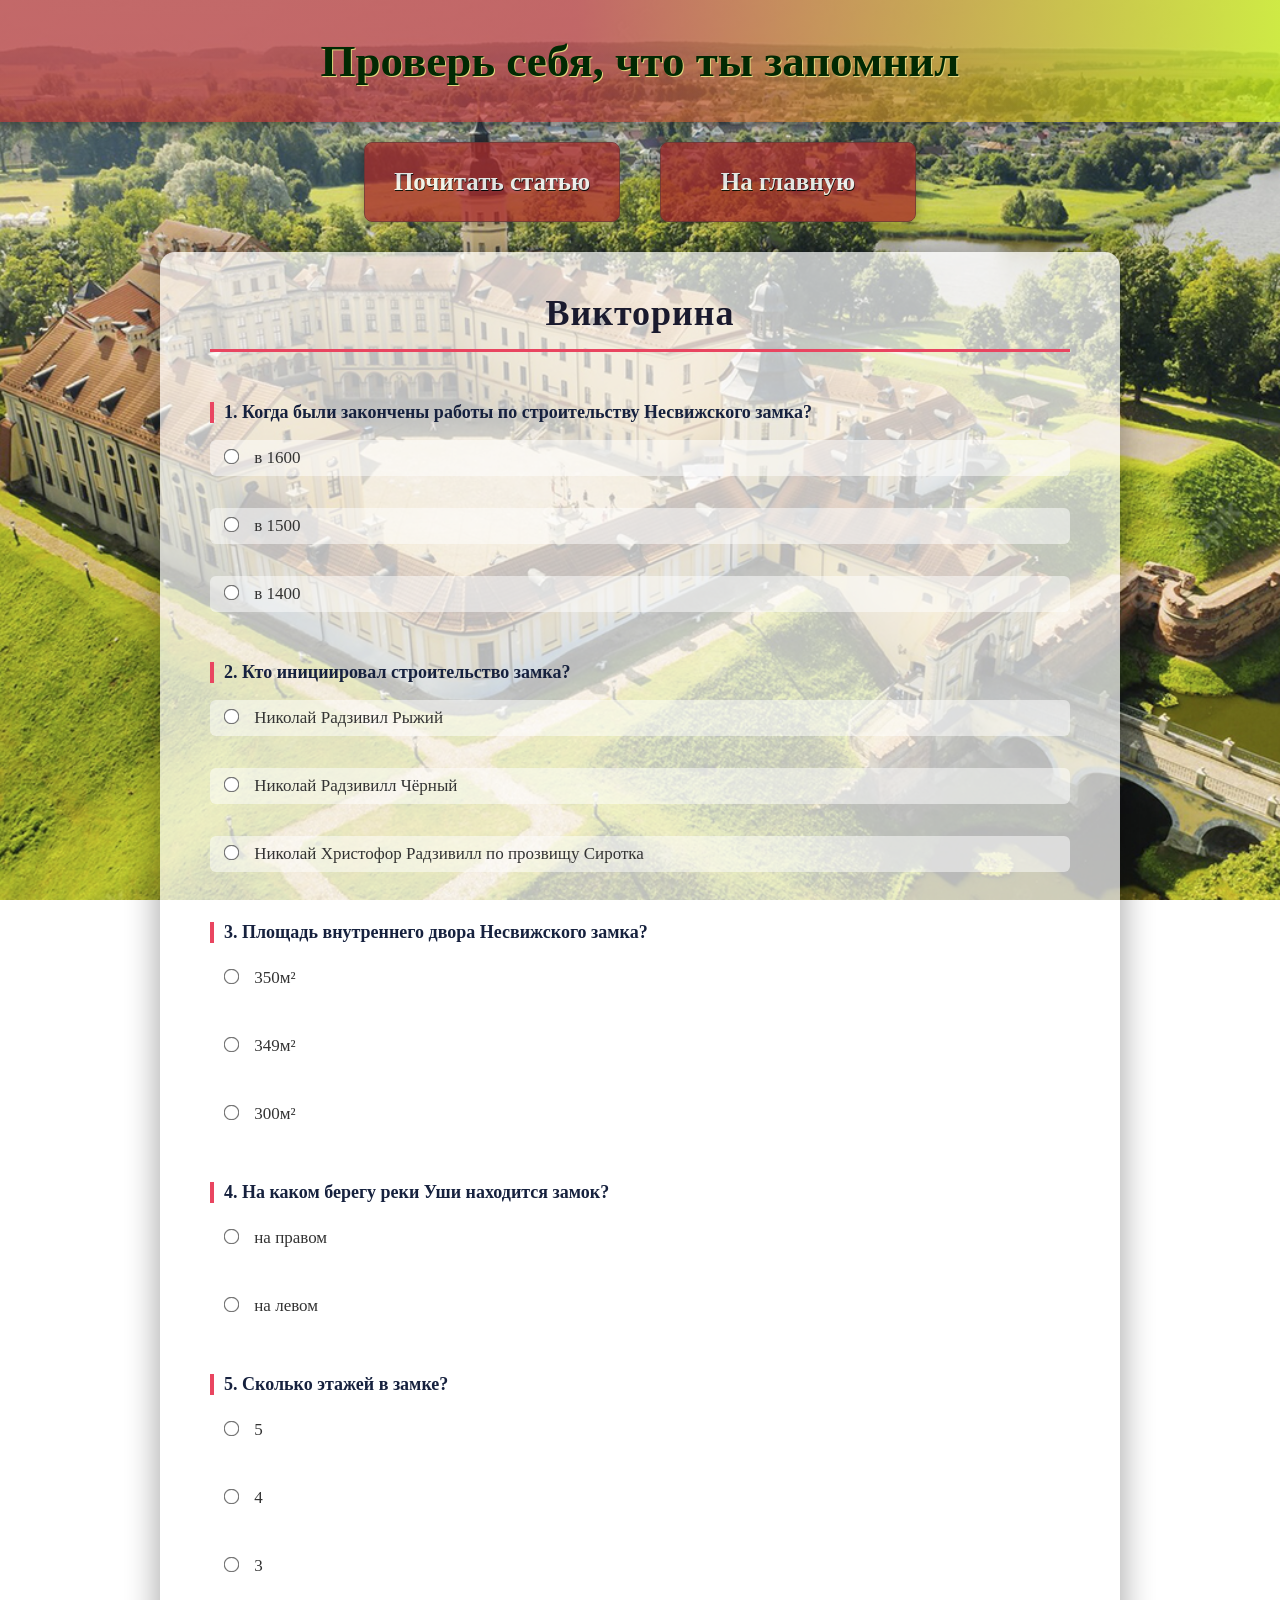
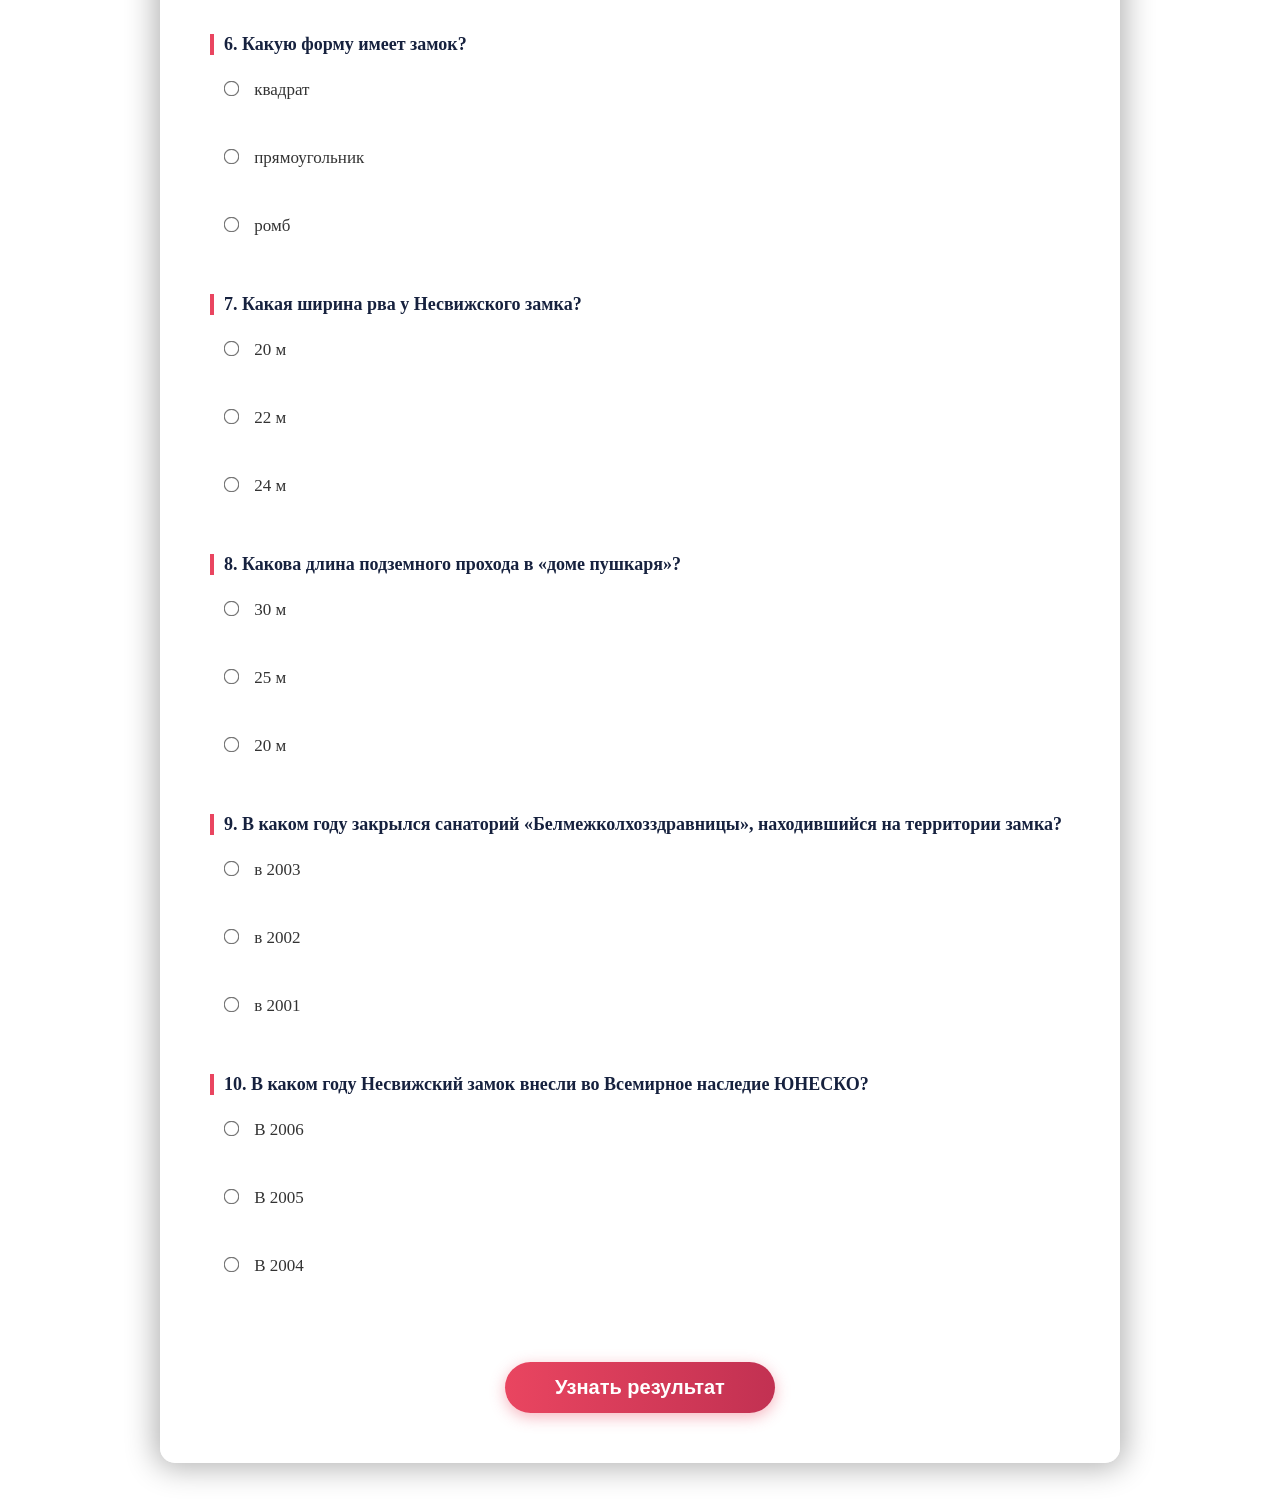
<file: nesvigr_test.html>
<!DOCTYPE html>
<html lang="ru">

<head>
    <meta charset="UTF-8">
    <meta name="viewport" content="width=device-width, initial-scale=1.0">
    <title>Викторина по Несвижскому замку</title>
    <link rel="stylesheet" href="./css/style.css">
    <link rel="stylesheet" href="./css/animate.css">
</head>

<body>

   <div class="wrap-nesvig_test">



        <h1 class="h1_test h1_test_nesv wow animate__fadeInDown" data-wow-delay=0.05s id="nesv-h1"> Проверь себя, что ты запомнил</h1>





        <div class="test_top_container">

            <div class=" knopki mir-test-button  wow animate__fadeInLeft" data-wow-delay=0.5s id="test_kn_nesv">
                <a href="./nesvig.html" class="a-interactiv">Почитать статью</a>
            </div>



            <div class=" knopki mir-test-button wow animate__fadeInRight" data-wow-delay=0.7s id="test_kn_nesv1">
                <a href="./index.html" class="a-interactiv">На главную</a>
            </div>


        </div>


        <div div class="quiz-container">
            <h2>Викторина</h2>
            <form id="quizForm">
                <p>1. Когда были закончены работы по строительству Несвижского замка?</p>
                <label><input type="radio" name="q1" value="right"> в 1600</label><br>
                <label><input type="radio" name="q1" value="wrong"> в 1500</label><br>
                <label><input type="radio" name="q1" value="wrong"> в 1400</label><br>

                <p>2. Кто инициировал строительство замка?</p>
                <label><input type="radio" name="q2" value="wrong"> Николай Радзивил Рыжий</label><br>
                <label><input type="radio" name="q2" value="wrong"> Николай Радзивилл Чёрный</label><br>
                <label><input type="radio" name="q2" value="right"> Николай Христофор Радзивилл по прозвищу Сиротка</label><br>

                <p>3. Площадь внутреннего двора Несвижского замка?</p>
                <label><input type="radio" name="q3" value="wrong"> 350м²</label><br>
                <label><input type="radio" name="q3" value="right"> 349м²</label><br>
                <label><input type="radio" name="q3" value="wrong"> 300м²</label><br>
               

                <p>4. На каком берегу реки Уши находится замок?</p>
                <label><input type="radio" name="q4" value="right"> на правом</label><br>
                <label><input type="radio" name="q4" value="wrong"> на левом</label><br>
                

                <p>5. Сколько этажей в замке?</p>
                <label><input type="radio" name="q5" value="wrong"> 5</label><br>
                <label><input type="radio" name="q5" value="wrong"> 4</label><br>
                <label><input type="radio" name="q5" value="right"> 3</label><br>

                <p>6. Какую форму имеет замок?</p>
                <label><input type="radio" name="q6" value="wrong"> квадрат</label><br>
                <label><input type="radio" name="q6" value="right"> прямоугольник</label><br>
                <label><input type="radio" name="q6" value="wrong"> ромб</label><br>

                <p>7. Какая ширина рва у Несвижского замка?</p>
                <label><input type="radio" name="q7" value="wrong"> 20 м</label><br>
                <label><input type="radio" name="q7" value="right"> 22 м</label><br>
                <label><input type="radio" name="q7" value="wrong"> 24 м</label><br>

                <p>8. Какова длина подземного прохода в «доме пушкаря»?</p>
                <label><input type="radio" name="q8" value="wrong"> 30 м</label><br>
                <label><input type="radio" name="q8" value="right"> 25 м</label><br>
                <label><input type="radio" name="q8" value="wrong"> 20 м</label><br>

                <p>9. В каком году закрылся санаторий «Белмежколхозздравницы», находившийся на территории замка? </p>
                <label><input type="radio" name="q9" value="wrong"> в 2003</label><br>
                <label><input type="radio" name="q9" value="wrong"> в 2002</label><br>
                <label><input type="radio" name="q9" value="right"> в 2001</label><br>

                <p>10. В каком году Несвижский замок внесли во Всемирное наследие ЮНЕСКО?</p>
                <label><input type="radio" name="q10" value="wrong"> В 2006</label><br>
                <label><input type="radio" name="q10" value="right"> В 2005</label><br>
                <label><input type="radio" name="q10" value="wrong"> В 2004</label><br>
                <br>
                <button type="button" onclick="checkQuiz()">Узнать результат</button>
            </form>
        </div>
        <div id="result"></div>


    </div>
    <script>
    function checkQuiz() {
        // ===== ВОПРОСЫ С RADIO (один ответ) =====
        const q1 = document.querySelector('input[name="q1"]:checked');
        const q2 = document.querySelector('input[name="q2"]:checked');
        const q3 = document.querySelector('input[name="q3"]:checked');
        const q4 = document.querySelector('input[name="q4"]:checked');
        const q5 = document.querySelector('input[name="q5"]:checked');
        const q6 = document.querySelector('input[name="q6"]:checked');
        const q7 = document.querySelector('input[name="q7"]:checked');
        const q8 = document.querySelector('input[name="q8"]:checked');
        const q9 = document.querySelector('input[name="q9"]:checked');
        const q10 = document.querySelector('input[name="q10"]:checked');

        // ===== ВОПРОС С CHECKBOX (несколько ответов) =====
        const q3Checked = document.querySelectorAll('input[name="q3"]:checked');
        
        let score = 0;
        let totalQuestions = 10;
        let correctAnswers = [];

        // ---- Проверка вопроса 1 ----
        if (q1 && q1.value === 'right') {
            score++;
            correctAnswers.push(1);
        }

        // ---- Проверка вопроса 2 ----
        if (q3 && q3.value === 'right') {
            score++;
            correctAnswers.push(3);
        }

        

        if (q2 && q2.value === 'right') {
            score++;
            correctAnswers.push(2);
        }

        // ---- Проверка вопроса 4 ----
        if (q4 && q4.value === 'right') {
            score++;
            correctAnswers.push(4);
        }

        // ---- Проверка вопроса 5 ----
        if (q5 && q5.value === 'right') {
            score++;
            correctAnswers.push(5);
        }

        // ---- Проверка вопроса 6 ----
        if (q6 && q6.value === 'right') {
            score++;
            correctAnswers.push(6);
        }

        // ---- Проверка вопроса 7 ----
        if (q7 && q7.value === 'right') {
            score++;
            correctAnswers.push(7);
        }

        // ---- Проверка вопроса 8 ----
        if (q8 && q8.value === 'right') {
            score++;
            correctAnswers.push(8);
        }

        // ---- Проверка вопроса 9 ----
        if (q9 && q9.value === 'right') {
            score++;
            correctAnswers.push(9);
        }

        // ---- Проверка вопроса 10 ----
        if (q10 && q10.value === 'right') {
            score++;
            correctAnswers.push(10);
        }

        // ===== ВЫВОД РЕЗУЛЬТАТА =====
        const resultDiv = document.getElementById('result');
        
        // Оценка в процентах
        const percentage = Math.round((score / totalQuestions) * 100);
        
        // Текст результата
        let message = `✅ Правильных ответов: ${score} из ${totalQuestions} (${percentage}%)`;
        
        // Дополнительные комментарии в зависимости от результата
        if (percentage === 100) {
            message += '  Отлично! Ты знаешь всё о Несвижском замке!';
        } else if (percentage >= 80) {
            message += '  Хороший результат! Ты много запомнил!';
        } else if (percentage >= 60) {
            message += '  Неплохо, но стоит перечитать статью ещё раз.';
        } else if (percentage >= 40) {
            message += '  Попробуй ещё раз, внимательнее читай статью.';
        } else {
            message += '  Рекомендуем перечитать статью и пройти тест заново.';
        }

        // Показываем номера правильных вопросов
        if (correctAnswers.length > 0) {
            message += `<br><small>✅ Правильные ответы на следующие вопросы: ${correctAnswers.join(', ')}</small>`;
        }

        resultDiv.innerHTML = message;
        resultDiv.style.display = 'block';
        
        // Плавная прокрутка к результату
        resultDiv.scrollIntoView({ behavior: 'smooth', block: 'center' });
    }
</script>

    
        <script src="js/wow.min.js"></script>
    <!-- <script src="js/main.js"></script> -->

    <script>
    var wow = new WOW({
        boxClass: 'wow',
        animateClass: 'animate__animated',  // 👈 вместо 'animated'
        offset: 0,
        mobile: true,
        live: true
    });
    wow.init();
    </script>
    
</body>

</html>
</file>
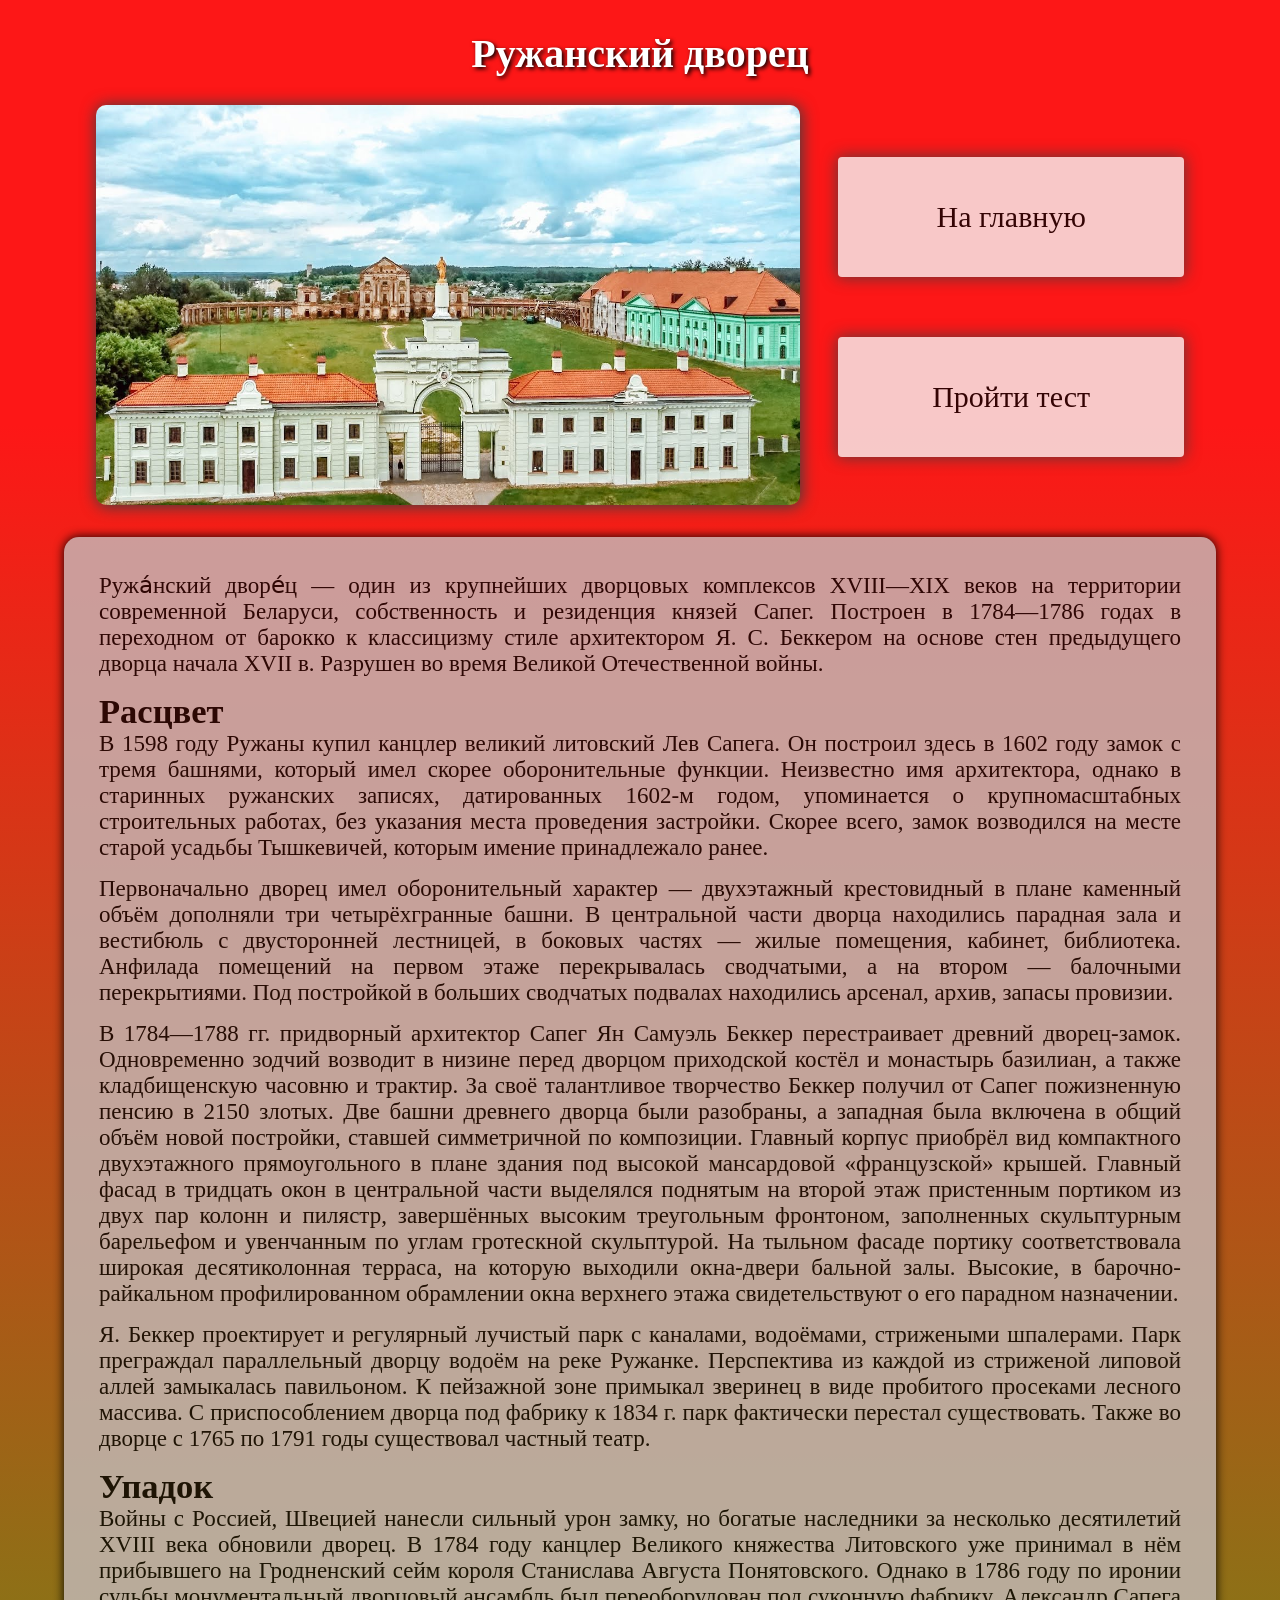
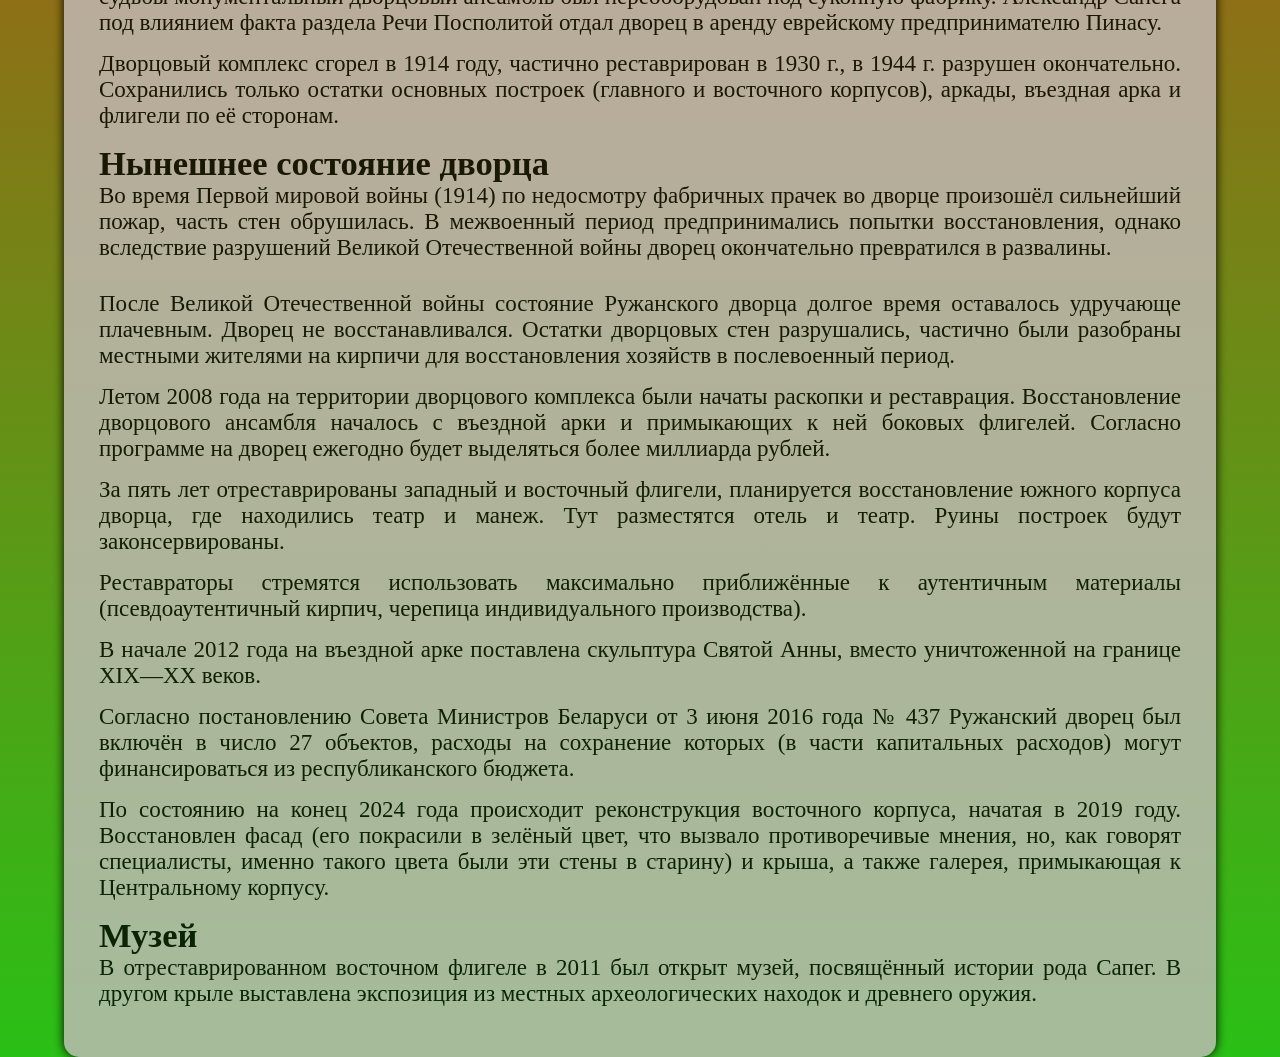
<file: ruga.html>
<!DOCTYPE html>
<html lang="ru">
<head>
    <meta charset="UTF-8">
    <meta name="viewport" content="width=device-width, initial-scale=1.0">
    <title>Ружанский дворец</title>
    <link rel="stylesheet" href="./css/style.css">
    <link rel="stylesheet" href="./css/animate.css">
</head>
<body>
   <div class="wrap_mir">
    <h1 class="wow animate__fadeInDown" data-wow-delay=0.05s>Ружанский дворец</h1>
    <div class="block-top">

        <div ><img src="./img/rugaGl.jpg" alt="" class="mir2  wow animate__fadeInLeft" data-wow-delay=0.5s></div>

        <div class="interactive ">
            <div class="knopki vosvrat wow animate__fadeInRight" data-wow-delay=0.7s><a href="./index.html" class="a-interactiv" >На главную</a></div>
            <div class="knopki test wow animate__fadeInRight" data-wow-delay=0.9s><a href="./ruga_test.html" class="a-interactiv ">Пройти тест</a></div>
        </div>

    </div>

    <div class="mirinfo">
        <p >Ружа́нский дворе́ц — один из крупнейших дворцовых комплексов XVIII—XIX веков на территории современной Беларуси, собственность и резиденция князей Сапег. Построен в 1784—1786 годах в переходном от барокко к классицизму стиле архитектором Я. С. Беккером на основе стен предыдущего дворца начала XVII в. Разрушен во время Великой Отечественной войны.
<h2>Расцвет</h2>
        <p>

            
В 1598 году Ружаны купил канцлер великий литовский Лев Сапега. Он построил здесь в 1602 году замок с тремя башнями, который имел скорее оборонительные функции. Неизвестно имя архитектора, однако в старинных ружанских записях, датированных 1602-м годом, упоминается о крупномасштабных строительных работах, без указания места проведения застройки. Скорее всего, замок возводился на месте старой усадьбы Тышкевичей, которым имение принадлежало ранее.</p>

            <p>Первоначально дворец имел оборонительный характер — двухэтажный крестовидный в плане каменный объём дополняли три четырёхгранные башни. В центральной части дворца находились парадная зала и вестибюль с двусторонней лестницей, в боковых частях — жилые помещения, кабинет, библиотека. Анфилада помещений на первом этаже перекрывалась сводчатыми, а на втором — балочными перекрытиями. Под постройкой в больших сводчатых подвалах находились арсенал, архив, запасы провизии.</p>

           <p>В 1784—1788 гг. придворный архитектор Сапег Ян Самуэль Беккер перестраивает древний дворец-замок. Одновременно зодчий возводит в низине перед дворцом приходской костёл и монастырь базилиан, а также кладбищенскую часовню и трактир. За своё талантливое творчество Беккер получил от Сапег пожизненную пенсию в 2150 злотых. Две башни древнего дворца были разобраны, а западная была включена в общий объём новой постройки, ставшей симметричной по композиции. Главный корпус приобрёл вид компактного двухэтажного прямоугольного в плане здания под высокой мансардовой «французской» крышей. Главный фасад в тридцать окон в центральной части выделялся поднятым на второй этаж пристенным портиком из двух пар колонн и пилястр, завершённых высоким треугольным фронтоном, заполненных скульптурным барельефом и увенчанным по углам гротескной скульптурой. На тыльном фасаде портику соответствовала широкая десятиколонная терраса, на которую выходили окна-двери бальной залы. Высокие, в барочно-райкальном профилированном обрамлении окна верхнего этажа свидетельствуют о его парадном назначении.</p>

            <p>Я. Беккер проектирует и регулярный лучистый парк с каналами, водоёмами, стрижеными шпалерами. Парк преграждал параллельный дворцу водоём на реке Ружанке. Перспектива из каждой из стриженой липовой аллей замыкалась павильоном. К пейзажной зоне примыкал зверинец в виде пробитого просеками лесного массива. С приспособлением дворца под фабрику к 1834 г. парк фактически перестал существовать. Также во дворце с 1765 по 1791 годы существовал частный театр.</p>
<h2>Упадок</h2>
            <p>
Войны с Россией, Швецией нанесли сильный урон замку, но богатые наследники за несколько десятилетий XVIII века обновили дворец. В 1784 году канцлер Великого княжества Литовского уже принимал в нём прибывшего на Гродненский сейм короля Станислава Августа Понятовского. Однако в 1786 году по иронии судьбы монументальный дворцовый ансамбль был переоборудован под суконную фабрику. Александр Сапега под влиянием факта раздела Речи Посполитой отдал дворец в аренду еврейскому предпринимателю Пинасу.
</p>

           <p>Дворцовый комплекс сгорел в 1914 году, частично реставрирован в 1930 г., в 1944 г. разрушен окончательно. Сохранились только остатки основных построек (главного и восточного корпусов), аркады, въездная арка и флигели по её сторонам.</p> 
<h2>Нынешнее состояние дворца</h2>
           <p> 
Во время Первой мировой войны (1914) по недосмотру фабричных прачек во дворце произошёл сильнейший пожар, часть стен обрушилась. В межвоенный период предпринимались попытки восстановления, однако вследствие разрушений Великой Отечественной войны дворец окончательно превратился в развалины.</p>
        </p>
        <p>После Великой Отечественной войны состояние Ружанского дворца долгое время оставалось удручающе плачевным. Дворец не восстанавливался. Остатки дворцовых стен разрушались, частично были разобраны местными жителями на кирпичи для восстановления хозяйств в послевоенный период.</p>
        <p>Летом 2008 года на территории дворцового комплекса были начаты раскопки и реставрация. Восстановление дворцового ансамбля началось с въездной арки и примыкающих к ней боковых флигелей. Согласно программе на дворец ежегодно будет выделяться более миллиарда рублей.</p>
        <p>За пять лет отреставрированы западный и восточный флигели, планируется восстановление южного корпуса дворца, где находились театр и манеж. Тут разместятся отель и театр. Руины построек будут законсервированы.</p>
        <p>Реставраторы стремятся использовать максимально приближённые к аутентичным материалы (псевдоаутентичный кирпич, черепица индивидуального производства).</p>
        <p>В начале 2012 года на въездной арке поставлена скульптура Святой Анны, вместо уничтоженной на границе XIX—XX веков.</p>
        <p>Согласно постановлению Совета Министров Беларуси от 3 июня 2016 года № 437 Ружанский дворец был включён в число 27 объектов, расходы на сохранение которых (в части капитальных расходов) могут финансироваться из республиканского бюджета.</p>
        <p>По состоянию на конец 2024 года происходит реконструкция восточного корпуса, начатая в 2019 году. Восстановлен фасад (его покрасили в зелёный цвет, что вызвало противоречивые мнения, но, как говорят специалисты, именно такого цвета были эти стены в старину) и крыша, а также галерея, примыкающая к Центральному корпусу.</p>
        <h2>Музей</h2>
        <p>


В отреставрированном восточном флигеле в 2011 был открыт музей, посвящённый истории рода Сапег. В другом крыле выставлена экспозиция из местных археологических находок и древнего оружия.</p>
</body>
</html>
</file>
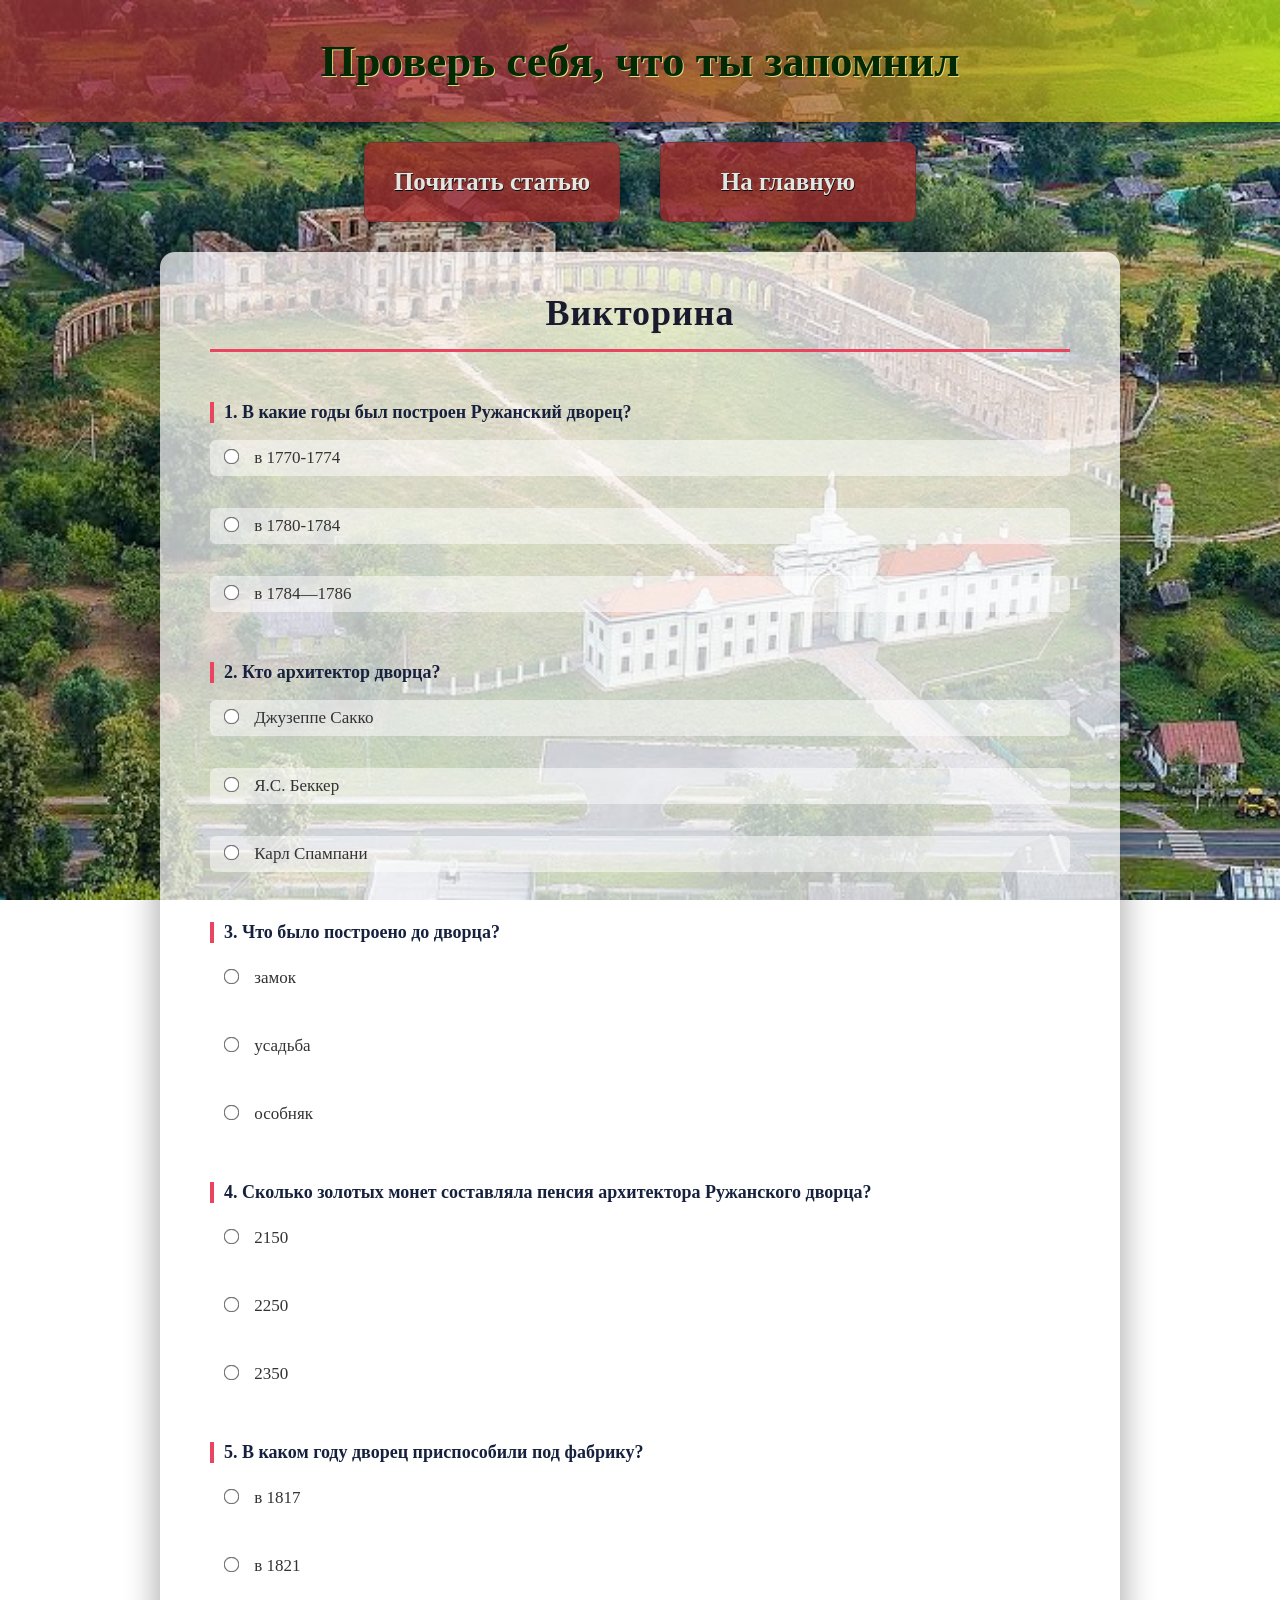
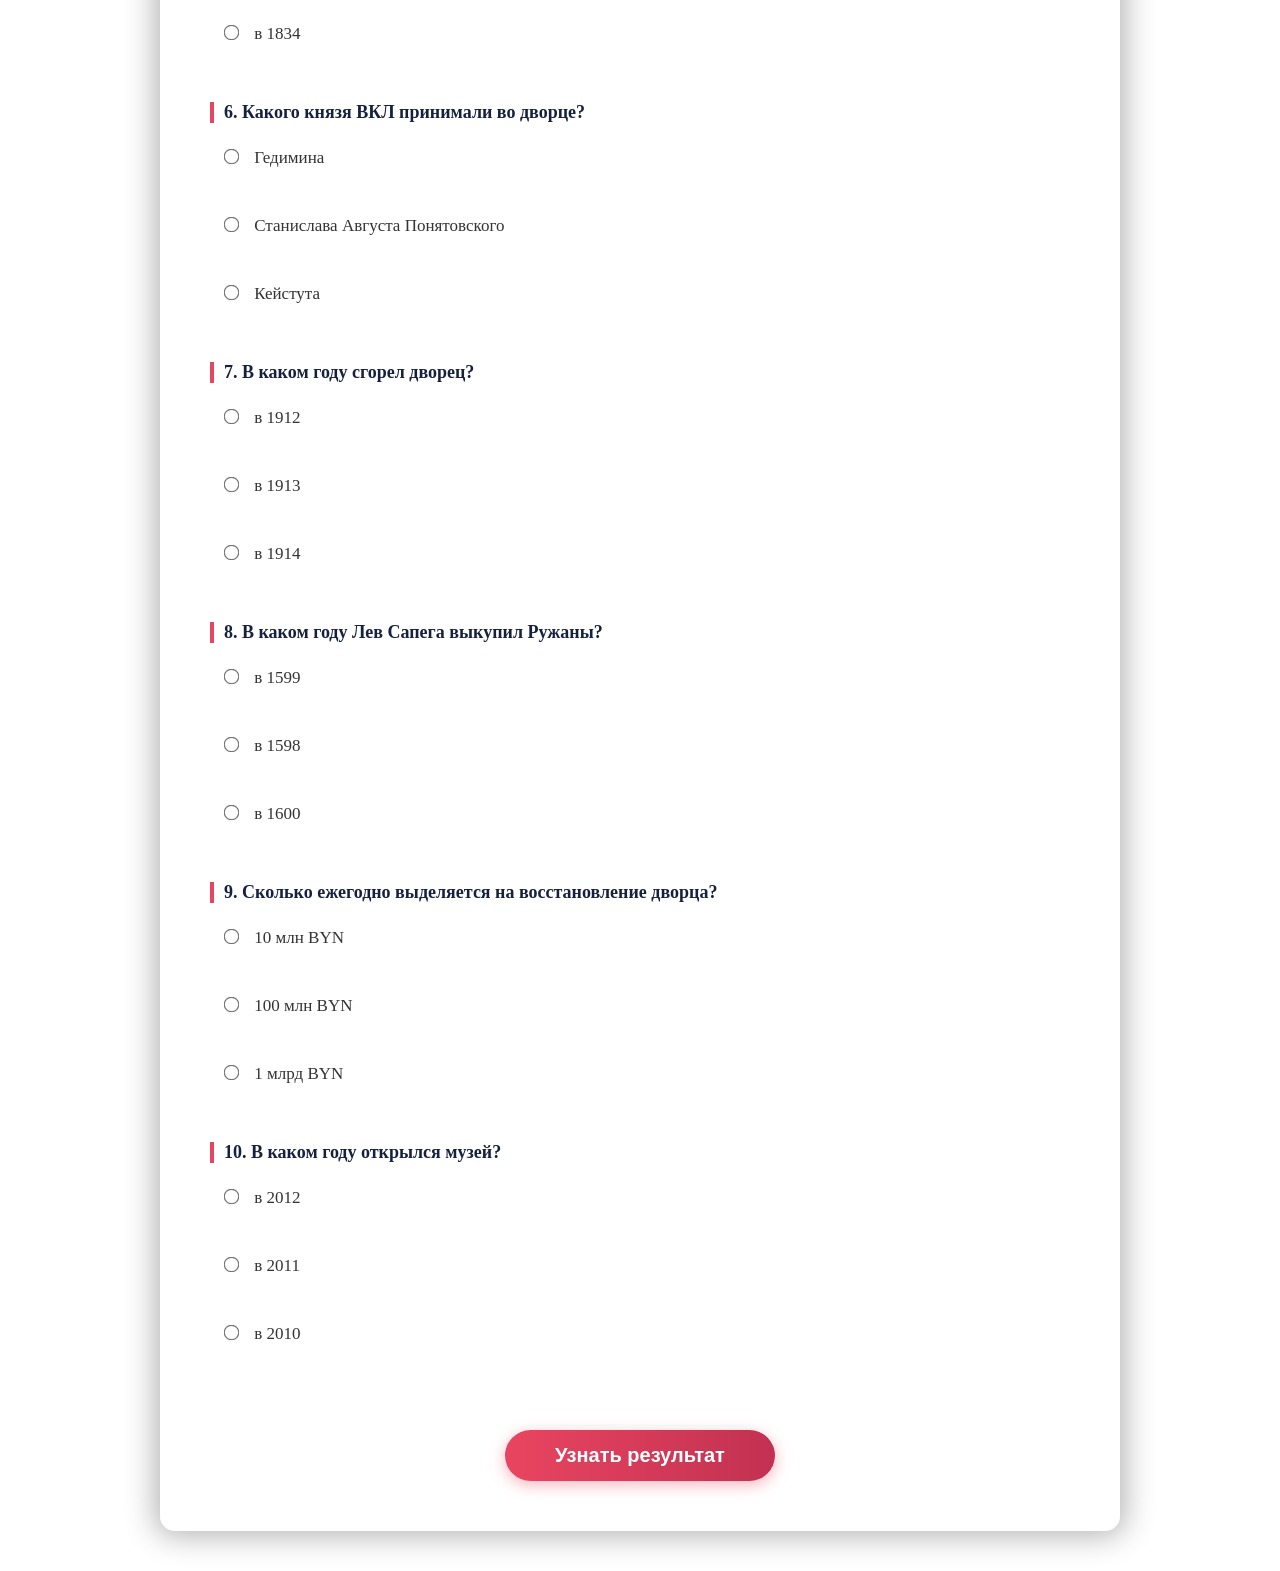
<file: ruga_test.html>
<!DOCTYPE html>
<html lang="ru">

<head>
    <meta charset="UTF-8">
    <meta name="viewport" content="width=device-width, initial-scale=1.0">
    <title>Викторина по Ружанскому дворцу</title>
    <link rel="stylesheet" href="./css/style.css">
    <link rel="stylesheet" href="./css/animate.css">
</head>

<body>

   <div class="wrap-ruga_test">



        <h1 class="h1_test h1_test_nesv wow animate__fadeInDown" data-wow-delay=0.05s id="nesv-h1"> Проверь себя, что ты запомнил</h1>





        <div class="test_top_container">

            <div class="na_mir knopki mir-test-button wow animate__fadeInLeft" data-wow-delay=0.5s  id="test_kn_nesv">
                <a href="./ruga.html" class="a-interactiv">Почитать статью</a>
            </div>



            <div class="na_index knopki mir-test-button wow animate__fadeInRight" data-wow-delay=0.7s  id="test_kn_nesv1">
                <a href="./index.html" class="a-interactiv">На главную</a>
            </div>


        </div>


        <div div class="quiz-container">
            <h2>Викторина</h2>
            <form id="quizForm">
                <p>1. В какие годы был построен Ружанский дворец?</p>
                <label><input type="radio" name="q1" value="wrong"> в 1770-1774</label><br>
                <label><input type="radio" name="q1" value="wrong"> в 1780-1784</label><br>
                <label><input type="radio" name="q1" value="right"> в 1784—1786 </label><br>

                <p>2. Кто архитектор дворца?</p>
                <label><input type="radio" name="q2" value="wrong"> Джузеппе Сакко</label><br>
                <label><input type="radio" name="q2" value="right"> Я.С. Беккер</label><br>
                <label><input type="radio" name="q2" value="wrong"> Карл Спампани</label><br>

                <p>3. Что было построено до дворца?</p>
                <label><input type="radio" name="q3" value="right"> замок</label><br>
                <label><input type="radio" name="q3" value="wrong"> усадьба</label><br>
                <label><input type="radio" name="q3" value="wrong"> особняк</label><br>
               

                <p>4. Сколько золотых монет составляла пенсия архитектора Ружанского дворца?</p>
                <label><input type="radio" name="q4" value="right"> 2150</label><br>
                <label><input type="radio" name="q4" value="wrong"> 2250</label><br>
                <label><input type="radio" name="q4" value="wrong"> 2350</label><br>
                

                <p>5. В каком году дворец приспособили под фабрику?</p>
                <label><input type="radio" name="q5" value="wrong"> в 1817</label><br>
                <label><input type="radio" name="q5" value="wrong"> в 1821</label><br>
                <label><input type="radio" name="q5" value="right"> в 1834</label><br>

                <p>6. Какого князя ВКЛ принимали во дворце?</p>
                <label><input type="radio" name="q6" value="wrong"> Гедимина</label><br>
                <label><input type="radio" name="q6" value="right"> Станислава Августа Понятовского</label><br>
                <label><input type="radio" name="q6" value="wrong"> Кейстута</label><br>

                <p>7. В каком году сгорел дворец?</p>
                <label><input type="radio" name="q7" value="wrong"> в 1912</label><br>
                <label><input type="radio" name="q7" value="wrong"> в 1913</label><br>
                <label><input type="radio" name="q7" value="right"> в 1914</label><br>

                <p>8. В каком году Лев Сапега выкупил Ружаны?</p>
                <label><input type="radio" name="q8" value="wrong"> в 1599</label><br>
                <label><input type="radio" name="q8" value="right"> в 1598</label><br>
                <label><input type="radio" name="q8" value="wrong"> в 1600</label><br>

                <p>9. Сколько ежегодно выделяется на восстановление дворца? </p>
                <label><input type="radio" name="q9" value="wrong"> 10 млн BYN</label><br>
                <label><input type="radio" name="q9" value="wrong"> 100 млн BYN</label><br>
                <label><input type="radio" name="q9" value="right"> 1 млрд BYN</label><br>

                <p>10. В каком году открылся музей?</p>
                <label><input type="radio" name="q10" value="wrong"> в 2012</label><br>
                <label><input type="radio" name="q10" value="right"> в 2011</label><br>
                <label><input type="radio" name="q10" value="wrong"> в 2010</label><br>
                <br>
                <button type="button" onclick="checkQuiz()">Узнать результат</button>
            </form>
        </div>
        <div id="result"></div>


    </div>
    <script>
    function checkQuiz() {
        // ===== ВОПРОСЫ С RADIO (один ответ) =====
        const q1 = document.querySelector('input[name="q1"]:checked');
        const q2 = document.querySelector('input[name="q2"]:checked');
        const q3 = document.querySelector('input[name="q3"]:checked');
        const q4 = document.querySelector('input[name="q4"]:checked');
        const q5 = document.querySelector('input[name="q5"]:checked');
        const q6 = document.querySelector('input[name="q6"]:checked');
        const q7 = document.querySelector('input[name="q7"]:checked');
        const q8 = document.querySelector('input[name="q8"]:checked');
        const q9 = document.querySelector('input[name="q9"]:checked');
        const q10 = document.querySelector('input[name="q10"]:checked');

        // ===== ВОПРОС С CHECKBOX (несколько ответов) =====
        const q3Checked = document.querySelectorAll('input[name="q3"]:checked');
        
        let score = 0;
        let totalQuestions = 10;
        let correctAnswers = [];

        // ---- Проверка вопроса 1 ----
        if (q1 && q1.value === 'right') {
            score++;
            correctAnswers.push(1);
        }

        // ---- Проверка вопроса 2 ----
        if (q3 && q3.value === 'right') {
            score++;
            correctAnswers.push(3);
        }

        

        if (q2 && q2.value === 'right') {
            score++;
            correctAnswers.push(2);
        }

        // ---- Проверка вопроса 4 ----
        if (q4 && q4.value === 'right') {
            score++;
            correctAnswers.push(4);
        }

        // ---- Проверка вопроса 5 ----
        if (q5 && q5.value === 'right') {
            score++;
            correctAnswers.push(5);
        }

        // ---- Проверка вопроса 6 ----
        if (q6 && q6.value === 'right') {
            score++;
            correctAnswers.push(6);
        }

        // ---- Проверка вопроса 7 ----
        if (q7 && q7.value === 'right') {
            score++;
            correctAnswers.push(7);
        }

        // ---- Проверка вопроса 8 ----
        if (q8 && q8.value === 'right') {
            score++;
            correctAnswers.push(8);
        }

        // ---- Проверка вопроса 9 ----
        if (q9 && q9.value === 'right') {
            score++;
            correctAnswers.push(9);
        }

        // ---- Проверка вопроса 10 ----
        if (q10 && q10.value === 'right') {
            score++;
            correctAnswers.push(10);
        }

        // ===== ВЫВОД РЕЗУЛЬТАТА =====
        const resultDiv = document.getElementById('result');
        
        // Оценка в процентах
        const percentage = Math.round((score / totalQuestions) * 100);
        
        // Текст результата
        let message = `✅ Правильных ответов: ${score} из ${totalQuestions} (${percentage}%)`;
        
        // Дополнительные комментарии в зависимости от результата
        if (percentage === 100) {
            message += '  Отлично! Ты знаешь всё о Ружанском дворце!';
        } else if (percentage >= 80) {
            message += '  Хороший результат! Ты много запомнил!';
        } else if (percentage >= 60) {
            message += '  Неплохо, но стоит перечитать статью ещё раз.';
        } else if (percentage >= 40) {
            message += '  Попробуй ещё раз, внимательнее читай статью.';
        } else {
            message += '  Рекомендуем перечитать статью и пройти тест заново.';
        }

        // Показываем номера правильных вопросов
        if (correctAnswers.length > 0) {
            message += `<br><small>✅ Правильные ответы на следующие вопросы: ${correctAnswers.join(', ')}</small>`;
        }

        resultDiv.innerHTML = message;
        resultDiv.style.display = 'block';
        
        // Плавная прокрутка к результату
        resultDiv.scrollIntoView({ behavior: 'smooth', block: 'center' });
    }
</script>

    
        <script src="js/wow.min.js"></script>
    <!-- <script src="js/main.js"></script> -->

    <script>
    var wow = new WOW({
        boxClass: 'wow',
        animateClass: 'animate__animated',  // 👈 вместо 'animated'
        offset: 0,
        mobile: true,
        live: true
    });
    wow.init();
    </script>
    
</body>

</html>
</file>
<file: css/style.css>
* {
    margin: 0;
    padding: 0;
    box-sizing: border-box
}


.wrap-index {
    width: 100vw;
    min-height: 100vh;
    border: 2px solid rgb(67, 59, 59);
    display: flex;
    flex-direction: column;
    background: linear-gradient(180deg, #fd1717 16%, #2ac016 100%);
}

/* стили для index.html*/

h1 {
    font-size: 40px;
    text-align: center;
    color: rgb(255, 255, 255);
    text-shadow: 2px 2px 4px black;
    margin-top: 30px;
    margin-bottom: 14px;



}

.index h1 {
    background: linear-gradient(to bottom, #4a0a0a, #fd1717);
    margin-top: 0;
    height: 15vh;
    padding: 20px 0;
}





.podzagolovok {
    color: #9c9d9b;
    font-size: 28px;
    text-shadow: 1px 1px 2px black;
    text-align: center;
    margin-bottom: 35px;


}



.otstup {
    padding-bottom: 100px;
    font-size: 35px;
    text-align: center;
    color: honeydew;
    text-shadow: 2px 2px 4px black;

}


.imges {
    display: flex;
    justify-content: space-evenly;
    align-items: center;


}


.pict-index {
    width: 300px;
    height: 200px;
    transition: transform 0.8s ease;
    display: block;
    /* только увеличение */
}

.pict-index:hover {
    transform: scale(1.3);
}

.card {
    overflow: hidden;
    width: 300px;
    height: 200px;
    border-radius: 10px;
    box-shadow: 0 0 15px 1px black;
    transition: transform 0.4s ease, box-shadow 0.4s ease;
    /* поворот и тень */
    transition-delay: 0s;
    /* задержка по умолчанию */
}

.card:hover {
    transform: perspective(800px) rotateY(-20deg);
    box-shadow: 0 0 15px 1px rgb(247, 244, 244);
    transition-delay: 0.3s;
    /* ЗАДЕРЖКА ТОЛЬКО ДЛЯ ПОВОРОТА */
}


.back {
    background: rgb(100, 201, 184);
    font-size: 30px;

    text-align: center;
    width: 200px;
    height: 70px;
    margin-top: 80px;
    border-radius: 10px;

}






.standart_block {
    display: flex;
    flex-direction: column;
    justify-content: space-evenly;
    align-items: center;
}


.h3-index {

    font-size: 22px;
    text-align: center;
    color: honeydew;
    text-shadow: 2px 2px 4px black;
    padding-top: 10px;


}

/* ===== ФУТЕР для индекса===== */

.footer {
    width: 100%;
    margin-top: auto;
    /* ← прижимает футер к низу */

    padding-bottom: 10px;
    background: linear-gradient(to bottom, rgba(42, 192, 22, 0.034) 20%, #015f10);

    text-align: center;
    color: #5d2626;
    font-size: 13px;
    font-family: Arial, sans-serif;
    flex-shrink: 0;
    /* ← чтобы футер не сжимался */
}

.footer-content {
    max-width: 1200px;
    margin: 0 auto;
    display: flex;
    flex-direction: column;
    align-items: center;
    gap: 4px;
}

.footer-content p {
    margin: 0;
    padding: 0;
    line-height: 1.6;
}

.footer .author-name {
    /* font-weight: bold; */
    color: #211c08;
}

.footer a {
    color: #221e0d;
    text-decoration: none;
    transition: color 0.3s ease;
}

.footer a:hover {
    color: #ffffff;
    text-decoration: underline;
}




/*стили для mir.html*/

.block-top {
    display: flex;
    justify-content: space-between;
    align-items: center;

    width: 85vw;
    margin: 30px auto;
    height: 400px;
}

.wrap_mir h1 {
    padding: 0;
    margin: 0;
    padding-top: 30px;

}

.interactive {
    display: flex;
    flex-direction: column;
    align-items: end;
    justify-content: space-between;

    width: 25vw;
    height: 300px;
}

.a-interactiv {
    text-decoration: none;
    color: rgb(3, 0, 0);
    font-size: 30px;
    padding: 35px 90px;


}

.knopki {
    display: flex;
    align-items: center;
    justify-content: center;
    background-color: rgb(247, 245, 245);

    width: 27vw;
    height: 120px;
    border-radius: 4px;
    box-shadow: 0 0 15px 1px rgb(63, 62, 62);
    /* opacity: 0.9; */
    transition: all 0.5s ease;

}

.interactive .knopki{
    opacity: 0.8;
}



.knopki:hover {
    transform: scale(0.9);
    transition: all 0.5s ease;
}


.mir2 {

    width: 55vw;
    height: 400px;

    border-radius: 10px;
    box-shadow: 1px 1px 15px 1px rgb(63, 62, 62);

}

.wrap_mir {
    height: 100%;
    margin: 0 auto;
    background: linear-gradient(180deg, #fd1717 16%, #2ac016 100%);

}

.mirinfo {
    background-color: #c4bbbb;
    width: 90vw;
    /* border: 2px solid red; */
    margin: 0 auto;
    border-radius: 15px;
    font-size: 23px;
    padding: 35px;
    text-align: justify;
    box-shadow: 0 0 10px 1px black;
    opacity: 0.8;
}

.mirinfo p {
    padding-bottom: 15px;
}






/* тестовая страница mir*/
/* ===== ТЕСТОВАЯ СТРАНИЦА ===== */

.wrap-mir_test {
    width: 100%;
    min-height: 100vh;
    display: flex;
    flex-direction: column;
    align-items: center;
    /* ← центрируем всё по горизонтали */
    background: url(../img/fotoMir.jpg);
    background-size: cover;
    background-position: center;
    background-attachment: fixed;
    /* фон не двигается при скролле */
}

.h1_test {
    margin: 30px auto 20px auto;
    padding: 15px 30px;
    width: 70%;
    max-width: 800px;
    min-height: 60px;
    display: flex;
    align-items: center;
    justify-content: center;
    text-align: center;
    font-size: 32px;
    color: white;
    text-shadow: 2px 2px 4px rgba(0, 0, 0, 0.7);
    background: linear-gradient(to right, rgba(255, 0, 0, 0.5), rgba(8, 72, 165, 0.5));
    box-shadow: 0 0 15px 2px rgba(0, 0, 0, 0.5);
    border-radius: 10px;
    border: 1px solid white;
}

.test_top_container {
    display: flex;
    justify-content: center;
    /* ← центрируем кнопки */
    gap: 40px;
    /* ← расстояние между кнопками */
    width: 100%;
    margin-bottom: 30px;
    opacity: 0.9;
}

.test_top_container .knopki {
    height: 80px;
    width: 20vw;
    text-align: center;
    background: rgba(255, 255, 255, 0.4);
    border-radius: 8px;
    box-shadow: 0 0 10px 2px rgba(0, 0, 0, 0.3);
    transition: transform 0.3s ease, box-shadow 0.3s ease;
    border: 1px solid rgba(255, 255, 255, 0.1);

}

.test_top_container .knopki a {
    padding-left: 2px;
    padding-right: 2px;
}

.test_top_container .knopki:hover {
    transform: scale(1.05);
    border: 2px solid white;
    transition: all 0.3s ease;
}

.test_top_container .knopki a {
    display: flex;
    align-items: center;
    justify-content: center;
    width: 100%;
    height: 100%;
    font-size: 22px;
    font-weight: bold;
    color: #333;
    text-decoration: none;

}

.test_top_container .knopki a:hover {
    color: red;
}

/* ===== ВИКТОРИНА mir===== */

.quiz-container {
    background: rgba(255, 255, 255, 0.7);
    padding: 40px 50px;
    border-radius: 15px;
    width: 75%;
    max-width: 80vw;
    margin: 0 auto 40px auto;
    box-shadow: 0 0 30px 5px rgba(0, 0, 0, 0.3);

}

.quiz-container h2 {
    text-align: center;
    font-size: 36px;
    color: #1a1a2e;
    margin-bottom: 30px;
    padding-bottom: 15px;
    border-bottom: 3px solid #e94560;
    letter-spacing: 1px;
}

.quiz-container form {
    display: flex;
    flex-direction: column;
    gap: 5px;
    /* отступы между вопросами */
}

.quiz-container p {
    font-weight: 700;
    font-size: 18px;
    color: #16213e;
    margin: 20px 0 10px 0;
    padding-left: 10px;
    border-left: 4px solid #e94560;
    text-align: left;
    /* сам вопрос слева, как в тестах */
}

.quiz-container label {
    display: block;
    padding: 8px 15px;
    margin: 2px 0;
    font-size: 17px;
    color: #333;
    background: rgba(255, 255, 255, 0.5);
    border-radius: 6px;
    cursor: pointer;
    transition: background 0.2s ease;
    text-align: left;
    /* варианты ответов слева */
}

.quiz-container label:hover {
    background: rgba(233, 69, 96, 0.1);
}

.quiz-container input[type="radio"],
.quiz-container input[type="checkbox"] {
    margin-right: 12px;
    transform: scale(1.2);
    accent-color: #e94560;
    /* цвет для галочек и кружков */
}

/* Кнопка "Узнать результат" */
.quiz-container button {
    display: block;
    margin: 30px auto 10px auto;
    padding: 14px 50px;
    font-size: 20px;
    font-weight: bold;
    background: linear-gradient(to right, #e94560, #c23152);
    color: white;
    border: none;
    border-radius: 50px;
    cursor: pointer;
    transition: all 0.3s ease;
    box-shadow: 0 4px 15px rgba(233, 69, 96, 0.4);
}

.quiz-container button:hover {
    transform: translateY(-3px);
    box-shadow: 0 6px 25px rgba(233, 69, 96, 0.6);
    background: linear-gradient(to right, #c23152, #a02843);
}

/* ===== РЕЗУЛЬТАТ ===== */

#result {
    margin: 0 auto 40px auto;
    padding: 20px 40px;
    font-size: 28px;
    font-weight: bold;
    text-align: center;
    color: white;
    background: rgba(0, 0, 0, 0.6);
    border-radius: 12px;
    backdrop-filter: blur(5px);
    border: 2px solid rgba(255, 255, 255, 0.2);
    width: fit-content;
    min-width: 300px;
}


#result {
    margin: 20px auto;
    padding: 20px 30px;
    font-size: 24px;
    font-weight: bold;
    text-align: center;
    background: rgba(0, 0, 0, 0.7);
    color: white;
    border-radius: 12px;
    border: 2px solid rgba(255, 255, 255, 0.2);
    backdrop-filter: blur(5px);
    max-width: 600px;
    display: none;
    /* скрыт по умолчанию */
    box-shadow: 0 0 30px rgba(0, 0, 0, 0.3);
}

#result small {
    font-weight: normal;
    opacity: 0.8;
    display: block;
    margin-top: 8px;
}

.wrap-nesvig_test {
    width: 100%;
    min-height: 100vh;
    display: flex;
    flex-direction: column;
    align-items: center;
    /* ← центрируем всё по горизонтали */
    background: url(../img/nesvig_test1.jpg);
    background-size: cover;
    background-position: center;
    background-attachment: fixed;
    /* фон не двигается при скролле */
}

.wrap-lida_test {
    width: 100%;
    min-height: 100vh;
    display: flex;
    flex-direction: column;
    align-items: center;
    /* ← центрируем всё по горизонтали */
    background: url(../img/lida\ vic.jpg);
    background-size: cover;
    background-position: center;
    background-attachment: fixed;
    /* фон не двигается при скролле */
}

.wrap-ruga_test {
    width: 100%;
    min-height: 100vh;
    display: flex;
    flex-direction: column;
    align-items: center;
    background: url(../img/ruga\ fon.jpg);
    background-size: cover;
    background-position: center;
    background-attachment: fixed;

}

/* стили кнопкам на страницах с тестами*/
#test_kn_nesv {


    border: 0.1px solid rgb(113, 49, 49);

    /* background: linear-gradient(to right, rgba(175, 47, 47, 0.7) 45%, rgba(125, 149, 5, 0.7)); */
    background: rgba(165, 42, 42, 0.85);
    opacity: 1;
}

#test_kn_nesv:hover {
    border: 1px solid white;
}

#test_kn_nesv a {

    text-shadow: 0.5px 0.5px 0.5px black;

    font-size: 25px;
    color: rgb(247, 248, 245);
}

#test_kn_nesv a:hover {
    color: rgb(251, 250, 250);
    /* text-shadow: 0.5px 0.5px 0.5px black; */
}





#test_kn_nesv1 {


    border: 0.1px solid rgb(113, 49, 49);

    /* background: linear-gradient(to right, rgba(175, 47, 47, 0.7) 45%, rgba(125, 149, 5, 0.7)); */
    background: rgba(165, 42, 42, 0.85);
}

#test_kn_nesv1:hover {
    border: 1px solid white;
}

#test_kn_nesv1 a {

    text-shadow: 0.5px 0.5px 0.5px black;

    font-size: 25px;
    color: rgb(247, 248, 245);
}

#test_kn_nesv1 a:hover {
    color: rgb(251, 250, 250);
    /* text-shadow: 0.5px 0.5px 0.5px black; */
}


.h1_test_nesv {

    background: linear-gradient(to right, rgba(175, 47, 47, 0.7) 45%, rgb(201, 240, 6, 0.7));
    border: initial;
    font-size: 45px;
    color: rgb(1, 41, 3);
    text-shadow: 1px 1px 0.2px rgb(228, 216, 127);
    width: 100vw;
    max-width: none;
    border-radius: 0;
    margin-top: 0;
    padding: 35px 0;

}

#nesv-h1 {
    width: 100%;
}

/* оптимизация под  устройства с меньшей диагональю экрана*/

@media (max-width: 1200px) {
    .imges {
        display: flex;
        flex-direction: column;


    }

    .interactive {
        display: flex;
        align-items: center;


    }

    .h3-index {

        margin-bottom: 28px;
        margin-top: 15px;
        padding-top: 0;

    }

    .card {
        width: 50vw;
        height: auto;
        /* ← высота подстраивается */
    }

    .pict-index {
        width: 100%;
        height: auto;
    }


    .otstup {
        padding-bottom: 50px;
        font-size: 25px;
    }


    .index h1 {

        margin-top: 0;
        height: 20vh;
        margin-bottom: 0;
        display: flex;
        align-items: center;
        justify-content: center;
        background: linear-gradient(to bottom, #4a0a0a, #fd1717);
        /* или background: linear-gradient(180deg, #4a0a0a, #cc0000); */
    }

    .block-top {
        display: flex;
        align-items: center;

        flex-direction: column;
    }

    .wrap_mir {
        display: flex;
        flex-direction: column;
    }

    .mir2 {
        width: 90vw;
    }

    .mirinfo {

        margin-top: 250px;
    }

    .knopki {
        width: 70vw;
        margin-bottom: 10px;
        margin-top: 10px;
    }

    #test_kn_nesv a {
        font-size: 22px;
    }


    #test_kn_nesv {
        width: 40vw;
    }

    #test_kn_nesv1 a {
        font-size: 22px;
    }


    #test_kn_nesv1 {
        width: 40vw;
    }

}


@media (max-width: 450px) {

    h1 {
        font-size: 24px;
    }

    .podzagolovok,
    .otstup {
        font-size: 20px;

        padding-bottom: 10px;
    }

    h1,
    .podzagolovok,
    .otstup {
        margin-bottom: 4px;
        /* border: 2px solid black; */
    }

    .podzagolovok {
        margin-top: 0;
        margin-bottom: 15px;
    }

    .index h1 {
        height: 70px;
        padding-bottom: 10px;
    }


    #test_kn_nesv a {
        font-size: 16px;
    }


    #test_kn_nesv {
        width: 40vw;
        height: 10vh;
    }
    .knopki{
        font-size: 10px;
    }
}
</file>
